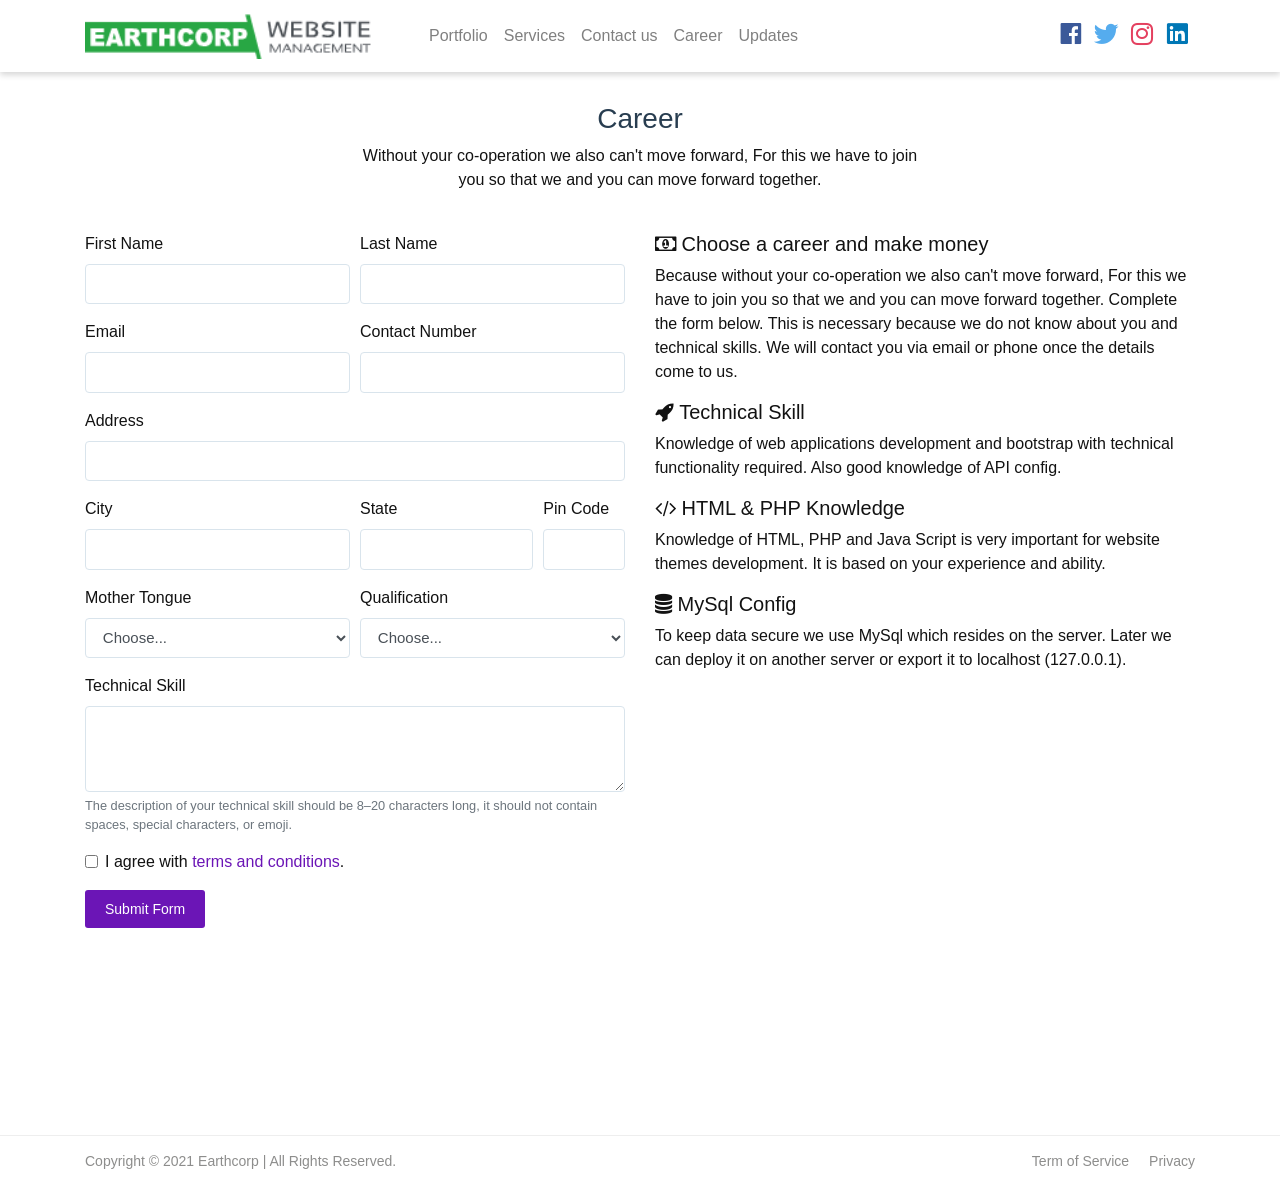
<file: career.html>
<!DOCTYPE HTML>
<html lang="en-US">
    <head>
        <meta charset="utf-8">
        <meta http-equiv="x-ua-compatible" content="ie-edge">
        <meta name="viewport" content="width=device-width, initial-scale=1,shrink-to-fit=no">
        <title>Earthcorp - Career</title>
        <meta name="description" content="We sell domains, hosting, security certificates, business email etc. Build and manage all types of websites.">
        <meta name="keywords" content="website, domain, hosting, business email, ssl, logo creation">
        <link rel="canonical" href="https://www.earthcorp.in/">
        <link rel="shortcut icon" type="image/ico" href="image/favicon.ico">
        <link rel="apple-touch-icon" sizes="180x180" href="/apple-touch-icon.png">
        <link rel="icon" type="image/png" sizes="32x32" href="/favicon-32x32.png">
        <link rel="icon" type="image/png" sizes="16x16" href="/favicon-16x16.png">
        <link rel="manifest" href="/site.webmanifest">
        <link rel="stylesheet" href="https://stackpath.bootstrapcdn.com/bootstrap/4.5.2/css/bootstrap.min.css">
        <link rel="stylesheet" href="https://maxcdn.bootstrapcdn.com/font-awesome/4.7.0/css/font-awesome.min.css">
        <link rel="stylesheet" type="text/css" href="css/style.css">
        <!-- Global site tag (gtag.js) - Google Analytics -->
        <script async src="https://www.googletagmanager.com/gtag/js?id=UA-171605104-1"></script>
        <script>
            window.dataLayer = window.dataLayer || [];
            function gtag(){dataLayer.push(arguments);}
            gtag('js', new Date());

            gtag('config', 'UA-171605104-1');
        </script>
        <!-- Google Tag Manager -->
        <script>(function(w,d,s,l,i){w[l]=w[l]||[];w[l].push({'gtm.start':
        new Date().getTime(),event:'gtm.js'});var f=d.getElementsByTagName(s)[0],
        j=d.createElement(s),dl=l!='dataLayer'?'&l='+l:'';j.async=true;j.src=
        'https://www.googletagmanager.com/gtm.js?id='+i+dl;f.parentNode.insertBefore(j,f);
        })(window,document,'script','dataLayer','GTM-P4JBKQ4');</script>
        <!-- Facebook Verification -->
        <meta name="facebook-domain-verification" content="qpow1x0pnyznjqep50sifjeo64267b" />
        <!-- Facebook Pixel Code -->
        <script>
        !function(f,b,e,v,n,t,s)
        {if(f.fbq)return;n=f.fbq=function(){n.callMethod?
        n.callMethod.apply(n,arguments):n.queue.push(arguments)};
        if(!f._fbq)f._fbq=n;n.push=n;n.loaded=!0;n.version='2.0';
        n.queue=[];t=b.createElement(e);t.async=!0;
        t.src=v;s=b.getElementsByTagName(e)[0];
        s.parentNode.insertBefore(t,s)}(window, document,'script',
        'https://connect.facebook.net/en_US/fbevents.js');
        fbq('init', '201417341292095');
        fbq('track', 'PageView');
        </script>
        <noscript><img height="1" width="1" style="display:none"
        src="https://www.facebook.com/tr?id=201417341292095&ev=PageView&noscript=1"
        /></noscript>
        <!-- Mailchimp -->
        <script id="mcjs">!function(c,h,i,m,p){m=c.createElement(h),p=c.getElementsByTagName(h)[0],m.async=1,m.src=i,p.parentNode.insertBefore(m,p)}(document,"script","https://chimpstatic.com/mcjs-connected/js/users/01274bdf3ec0e63c744a2f222/663a6ed37cbe98f152220ed19.js");</script>

        <script type="application/ld+json">
        {
        "@context" : "https://schema.org/",
        "@type": "EmployerAggregateRating",
        "itemReviewed": {
            "@type": "Organization",
            "name" : "Website Management Services",
            "sameAs" : "http://www.earthcorp.in"
        },
        "ratingValue": "91",
        "bestRating": "100",
        "worstRating": "1",
        "ratingCount" : "10561"
        }
        </script>
    </head>
    <body>
        <header>
            <nav class="navbar navbar-expand-md navbar-light">
                <div class="container">
                    <a href="index.html" class="navbar-brand mr-3"><img src="image/logo.png" alt="Earthcorp" id="logo"></a>
                    <button type="button" class="navbar-toggler" data-toggle="collapse" data-target="#navbarCollapse">
                        <span class="navbar-toggler-icon"></span>
                    </button>
                    <div class="collapse navbar-collapse" id="navbarCollapse">
                        <div class="navbar-nav">
                            <a href="portfolio.html" class="nav-item nav-link">Portfolio</a>
                            <a href="services.html" class="nav-item nav-link">Services</a>
                            <a href="contact.html" class="nav-item nav-link">Contact us</a>
                            <a href="career.html" class="nav-item nav-link">Career</a>
                            <a href="latest-updates.html" class="nav-item nav-link">Updates</a>
                        </div>
                        <div class="navbar-nav ml-auto">
                            <div class="social d-none d-sm-flex align-items-center">
                                <ul>
                                  <li><a href="https://www.facebook.com/earthcorp7" target="_blank"><i class="lni-facebook-original" style="color:#3b5999"></i></a></li>
                                  <li><a href="https://twitter.com/earthcorp7" target="_blank"><i class="lni-twitter-original" style="color:#55acee"></i></a></li>
                                  <li><a href="https://www.instagram.com/earthcorp7/" target="_blank"><i class="lni-instagram-original" style="color:#e4405f"></i></a></li>
                                  <li><a href="https://www.linkedin.com/company/earthcorp/" target="_blank"><i class="lni-linkedin-original" style="color:#0077B5"></i></a></li>                        
                                </ul>
                            </div>
                        </div>
                    </div>
                </div>    
            </nav>
        </header>

        <section id="portfolio">
            <div class="container">
                <header class="section-header">
                    <h3>Career</h3>
                    <p>Without your co-operation we also can't move forward, For this we have to join you so that we and you can move forward together.</p>
                </header>

                <div class="row">
                    <div class="col-lg-6">
                      <form name="input" method="post" action="https://formspree.io/earthcorpltd@gmail.com">
                        <div class="form-row">
                          <div class="form-group col-md-6">
                            <label for="first_name">First Name</label>
                            <input type="text" name="First Name" class="form-control" placeholder="">
                          </div>
                          <div class="form-group col-md-6">
                            <label for="last_name">Last Name</label>
                            <input type="text" name="Last Name" class="form-control" placeholder="">
                          </div>
                        </div>
                        <div class="form-row">
                          <div class="form-group col-md-6">
                            <label for="email">Email</label>
                            <input type="email" name="_replyto" class="form-control" placeholder="">
                          </div>
                          <div class="form-group col-md-6">
                            <label for="contact_number">Contact Number</label>
                            <input type="text" name="Phone" class="form-control" placeholder="">
                          </div>
                        </div>
                        <div class="form-group">
                          <label for="address">Address</label>
                          <input type="text" name="Address" class="form-control" placeholder="">
                        </div>
                        <div class="form-row">
                          <div class="form-group col-md-6">
                            <label for="inputCity">City</label>
                            <input type="text" name="City" class="form-control" placeholder="">
                          </div>
                          <div class="form-group col-md-4">
                            <label for="state">State</label>
                            <input type="text" name="State" class="form-control" placeholder="">
                          </div>
                          <div class="form-group col-md-2">
                            <label for="pin_code">Pin Code</label>
                            <input type="text" name="Pin Code" class="form-control">
                          </div>
                        </div>
                        <div class="form-row">
                          <div class="form-group col-md-6">
                            <label for="last_name">Mother Tongue</label>
                            <select class="form-control" name="Mother Tongue">
                              <option selected>Choose...</option>
                              <option>Hindi</option>
                              <option>English</option>
                              </select>
                          </div>
                          <div class="form-group col-md-6">
                            <label for="qualification">Qualification</label>
                            <select class="form-control" name="Qualification">
                              <option selected>Choose...</option>
                              <option>Below High School</option>
                              <option>High School</option>
                              <option>Intermediate</option>
                              <option>Graduate (Arts)</option>
                              <option>Graduate (Science)</option>
                              <option>Post Graduate (Arts)</option>
                              <option>Post Graduate (Science)</option>
                              <option>Other</option>
                            </select>
                          </div>
                          <div class="form-group col-md-12">
                            <label for="exampleFormControlTextarea1">Technical Skill</label>
                          <textarea class="form-control" name="Technical Skill" rows="3"></textarea>
                          <small id="passwordHelpBlock" class="form-text text-muted">
                            The description of your technical skill should be 8–20 characters long, it should not contain spaces, special characters, or emoji.
                          </small>
                          </div>
                          </div>
                            <div class="form-group">
                              <div class="form-check">
                                <input class="form-check-input" type="checkbox" name="Check Box">
                                <label class="form-check-label" for="gridCheck">
                                  I agree with <a href="#" data-toggle="modal" data-target=".bd-example-modal-lg">terms and conditions</a>.
                                </label>
                              </div>
                            </div>
                            <button type="submit" value="send" class="btn-one">Submit Form</button>
                        </form>
                    </div>

                    <div class="modal fade bd-example-modal-lg" tabindex="-1" role="dialog" aria-labelledby="myLargeModalLabel" aria-hidden="true">
                        <div class="modal-dialog modal-lg">
                            <div class="modal-content">
                                <div class="close" data-dismiss="modal" aria-label="Close">
                                    <span aria-hidden="true">&times;</span>
                                </div>
                                <h5>Term and Conditions</h5>
                                <p>We collect various information when you register with Company, during your usage of our products and services, when you visit pages of our partners. We may combine information about you that we have with information we obtain from other partners or other companies in order to provide you a better experience or to improve the quality of our services. When you sign in to our services, you are not anonymous to us. We automatically receive and record information from your computer and browser, including your IP address, our cookie information, software and hardware attributes, the page you request and other standard browser parameters.</p>
                                <p>When you use our services, we send one or more cookies - a small file containing a string of characters - to your device that uniquely identifies your browser. We use cookies to improve the quality of our service, including for storing user preferences, tracking user trends, and providing you with a better experience. We may set one or more cookies in your browser when you use our services or one of our partner's services. When you send messages, publish content, post material, transmit information or email through our services, we may retain the same in order to process your inquiries, respond to your requests and improve our services.
                                Our infrastructure consists of servers deployed at multiple datacenters that are owned and operated by us or our partners. All information collected within our services resides on this network of servers.</p>
                            </div>
                        </div>
                    </div>

                    <div class="col-lg-6">
                      <h5><span class="fa fa-money"></span> Choose a career and make money</h5>
                      <p>Because without your co-operation we also can't move forward, For this we have to join you so that we and you can move forward together. Complete the form below. This is necessary because we do not know about you and technical skills. We will contact you via email or phone once the details come to us.</p>
                      <h5><span class="fa fa-rocket"></span> Technical Skill</h5>
                      <p>Knowledge of web applications development and bootstrap with technical functionality required. Also good knowledge of API config.</p>
                      <h5><span class="fa fa-code"></span> HTML & PHP Knowledge</h5>
                      <p>Knowledge of HTML, PHP and Java Script is very important for website themes development. It is based on your experience and ability.</p>
                      <h5><span class="fa fa-database"></span> MySql Config</h5>
                      <p>To keep data secure we use MySql which resides on the server. Later we can deploy it on another server or export it to localhost (127.0.0.1).</p>
                  </div>

                </div>
            </div>
        </section>

        <section>
            <div class="container">
                <center>
                    <script async src="https://pagead2.googlesyndication.com/pagead/js/adsbygoogle.js"></script>
                    <!-- 728x90 -->
                    <ins class="adsbygoogle"
                        style="display:inline-block;width:728px;height:90px"
                        data-ad-client="ca-pub-1435402359967609"
                        data-ad-slot="6272569237"></ins>
                    <script>
                        (adsbygoogle = window.adsbygoogle || []).push({});
                    </script>
                </center>
            </div>
        </section>

        <div class="footer_bottom">
            <div class="container">
                <div class="row">
                    <div class="col-12">
                        <p class="crp">Copyright © 2021 <a href="https://earthcorp.in">Earthcorp</a> | All Rights Reserved.</p>
                        <ul class="bottom_menu">
                            <li><a href="term-of-service.html">Term of Service</a></li>
                            <li><a href="#">Privacy</a></li>
                        </ul>
                    </div>
                </div>
            </div>
        </div>
        
        <script src="https://code.jquery.com/jquery-3.5.1.min.js"></script>
        <script src="https://cdn.jsdelivr.net/npm/popper.js@1.16.1/dist/umd/popper.min.js"></script>
        <script src="https://stackpath.bootstrapcdn.com/bootstrap/4.5.2/js/bootstrap.min.js"></script>
    </body>
</html>
</file>
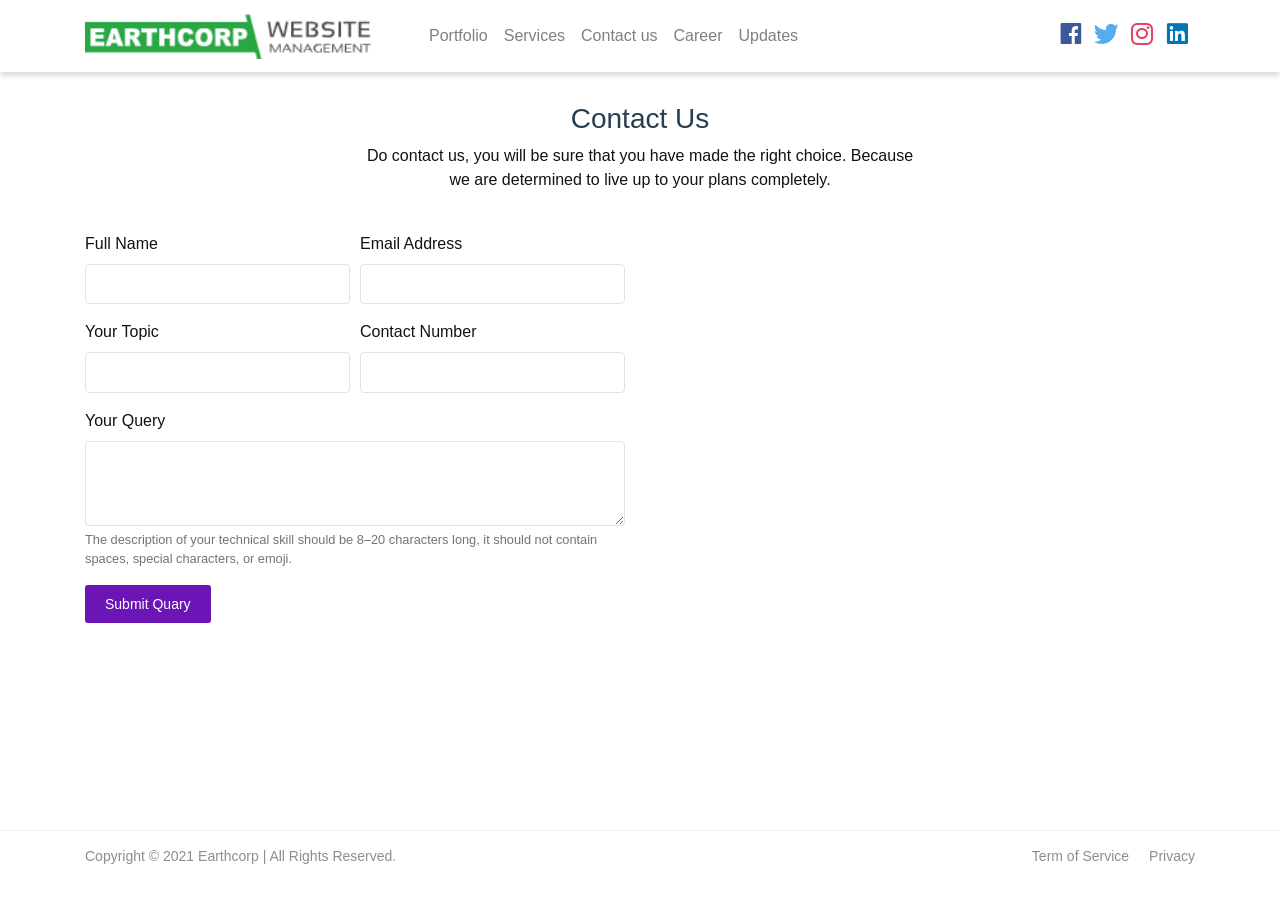
<file: contact.html>
<!DOCTYPE HTML>
<html lang="en-US">
    <head>
        <meta charset="utf-8">
        <meta http-equiv="x-ua-compatible" content="ie-edge">
        <meta name="viewport" content="width=device-width, initial-scale=1,shrink-to-fit=no">
        <title>Earthcorp - Contact Us</title>
        <meta name="description" content="We sell domains, hosting, security certificates, business email etc. Build and manage all types of websites.">
        <meta name="keywords" content="website, domain, hosting, business email, ssl, logo creation">
        <link rel="canonical" href="https://www.earthcorp.in/">
        <link rel="shortcut icon" type="image/ico" href="image/favicon.ico">
        <link rel="apple-touch-icon" sizes="180x180" href="/apple-touch-icon.png">
        <link rel="icon" type="image/png" sizes="32x32" href="/favicon-32x32.png">
        <link rel="icon" type="image/png" sizes="16x16" href="/favicon-16x16.png">
        <link rel="manifest" href="/site.webmanifest">
        <link rel="stylesheet" href="https://stackpath.bootstrapcdn.com/bootstrap/4.5.2/css/bootstrap.min.css">
        <link rel="stylesheet" href="https://maxcdn.bootstrapcdn.com/font-awesome/4.7.0/css/font-awesome.min.css">
        <link rel="stylesheet" type="text/css" href="css/style.css">
        <!-- Global site tag (gtag.js) - Google Analytics -->
        <script async src="https://www.googletagmanager.com/gtag/js?id=UA-171605104-1"></script>
        <script>
            window.dataLayer = window.dataLayer || [];
            function gtag(){dataLayer.push(arguments);}
            gtag('js', new Date());

            gtag('config', 'UA-171605104-1');
        </script>
        <!-- Google Tag Manager -->
        <script>(function(w,d,s,l,i){w[l]=w[l]||[];w[l].push({'gtm.start':
        new Date().getTime(),event:'gtm.js'});var f=d.getElementsByTagName(s)[0],
        j=d.createElement(s),dl=l!='dataLayer'?'&l='+l:'';j.async=true;j.src=
        'https://www.googletagmanager.com/gtm.js?id='+i+dl;f.parentNode.insertBefore(j,f);
        })(window,document,'script','dataLayer','GTM-P4JBKQ4');</script>
        <!-- Facebook Verification -->
        <meta name="facebook-domain-verification" content="qpow1x0pnyznjqep50sifjeo64267b" />
        <!-- Facebook Pixel Code -->
        <script>
        !function(f,b,e,v,n,t,s)
        {if(f.fbq)return;n=f.fbq=function(){n.callMethod?
        n.callMethod.apply(n,arguments):n.queue.push(arguments)};
        if(!f._fbq)f._fbq=n;n.push=n;n.loaded=!0;n.version='2.0';
        n.queue=[];t=b.createElement(e);t.async=!0;
        t.src=v;s=b.getElementsByTagName(e)[0];
        s.parentNode.insertBefore(t,s)}(window, document,'script',
        'https://connect.facebook.net/en_US/fbevents.js');
        fbq('init', '201417341292095');
        fbq('track', 'PageView');
        </script>
        <noscript><img height="1" width="1" style="display:none"
        src="https://www.facebook.com/tr?id=201417341292095&ev=PageView&noscript=1"
        /></noscript>
        <!-- Mailchimp -->
        <script id="mcjs">!function(c,h,i,m,p){m=c.createElement(h),p=c.getElementsByTagName(h)[0],m.async=1,m.src=i,p.parentNode.insertBefore(m,p)}(document,"script","https://chimpstatic.com/mcjs-connected/js/users/01274bdf3ec0e63c744a2f222/663a6ed37cbe98f152220ed19.js");</script>

        <script type="application/ld+json">
        {
        "@context" : "https://schema.org/",
        "@type": "EmployerAggregateRating",
        "itemReviewed": {
            "@type": "Organization",
            "name" : "Website Management Services",
            "sameAs" : "http://www.earthcorp.in"
        },
        "ratingValue": "91",
        "bestRating": "100",
        "worstRating": "1",
        "ratingCount" : "10561"
        }
        </script>
    </head>
    <body>
        <header>
            <nav class="navbar navbar-expand-md navbar-light">
                <div class="container">
                    <a href="index.html" class="navbar-brand mr-3"><img src="image/logo.png" alt="Earthcorp" id="logo"></a>
                    <button type="button" class="navbar-toggler" data-toggle="collapse" data-target="#navbarCollapse">
                        <span class="navbar-toggler-icon"></span>
                    </button>
                    <div class="collapse navbar-collapse" id="navbarCollapse">
                        <div class="navbar-nav">
                            <a href="portfolio.html" class="nav-item nav-link">Portfolio</a>
                            <a href="services.html" class="nav-item nav-link">Services</a>
                            <a href="contact.html" class="nav-item nav-link">Contact us</a>
                            <a href="career.html" class="nav-item nav-link">Career</a>
                            <a href="latest-updates.html" class="nav-item nav-link">Updates</a>
                        </div>
                        <div class="navbar-nav ml-auto">
                            <div class="social d-none d-sm-flex align-items-center">
                                <ul>
                                  <li><a href="https://www.facebook.com/earthcorp7" target="_blank"><i class="lni-facebook-original" style="color:#3b5999"></i></a></li>
                                  <li><a href="https://twitter.com/earthcorp7" target="_blank"><i class="lni-twitter-original" style="color:#55acee"></i></a></li>
                                  <li><a href="https://www.instagram.com/earthcorp7/" target="_blank"><i class="lni-instagram-original" style="color:#e4405f"></i></a></li>
                                  <li><a href="https://www.linkedin.com/company/earthcorp/" target="_blank"><i class="lni-linkedin-original" style="color:#0077B5"></i></a></li>                        
                                </ul>
                            </div>
                        </div>
                    </div>
                </div>    
            </nav>
        </header>

        <section id="portfolio">
            <div class="container">
                <header class="section-header">
                    <h3>Contact Us</h3>
                    <p>Do contact us, you will be sure that you have made the right choice. Because we are determined to live up to your plans completely.</p>
                </header>

                <div class="row">
                    <div class="col-lg-6 order-lg-1 order-2">
                        <div class="contact-form">
                            <form action="https://formspree.io/connect@earthcorp.in" method="post" name="input">
                                <div class="form-row">
                                    <div class="form-group col-md-6">
                                        <label for="full_name">Full Name</label>
                                        <input type="text" name="First Name" class="form-control" placeholder="">
                                    </div>
                                    <div class="form-group col-md-6">
                                        <label for="email">Email Address</label>
                                        <input type="email" name="Last Name" class="form-control" placeholder="">
                                    </div>
                                </div>
                                <div class="form-row">
                                    <div class="form-group col-md-6">
                                        <label for="text">Your Topic</label>
                                        <input type="text" name="_replyto" class="form-control" placeholder="">
                                    </div>
                                    <div class="form-group col-md-6">
                                        <label for="contact_number">Contact Number</label>
                                        <input type="text" name="Phone" class="form-control" placeholder="">
                                    </div>
                                </div>
                                <div class="form-row">
                                    <div class="form-group col-md-12">
                                        <label for="quary">Your Query</label>
                                        <textarea class="form-control" name="Quary" rows="3"></textarea>
                                        <small id="passwordHelpBlock" class="form-text text-muted">
                                            The description of your technical skill should be 8–20 characters long, it should not contain spaces, special characters, or emoji.
                                        </small>
                                    </div>
                                </div>
                                <button type="submit" value="send" class="btn-one">Submit Quary</button>    
                            </form>
                        </div>
                    </div>
                    <div class="col-lg-6 order-lg-2 order-1">
                        <iframe src="https://www.google.com/maps/embed/v1/place?key=AIzaSyCDm1PlbBJ22IlwSLUpQvYPbnlmCG7-ru8
                                  &q=Earthcorp,Faizabad+IN" frameborder="0" style="border:0; width: 100%; height: 354px;" allowfullscreen></iframe>
                    </div>
                </div>
            </div>
        </section>

        <section>
            <div class="container">
                <center>
                    <script async src="https://pagead2.googlesyndication.com/pagead/js/adsbygoogle.js"></script>
                    <!-- 728x90 -->
                    <ins class="adsbygoogle"
                        style="display:inline-block;width:728px;height:90px"
                        data-ad-client="ca-pub-1435402359967609"
                        data-ad-slot="6272569237"></ins>
                    <script>
                        (adsbygoogle = window.adsbygoogle || []).push({});
                    </script>
                </center>
            </div>
        </section>

        <div class="footer_bottom">
            <div class="container">
                <div class="row">
                    <div class="col-12">
                        <p class="crp">Copyright © 2021 <a href="https://earthcorp.in">Earthcorp</a> | All Rights Reserved.</p>
                        <ul class="bottom_menu">
                            <li><a href="term-of-service.html">Term of Service</a></li>
                            <li><a href="privacy.html">Privacy</a></li>
                        </ul>
                    </div>
                </div>
            </div>
        </div>
        
        <script src="https://code.jquery.com/jquery-3.5.1.min.js"></script>
        <script src="https://cdn.jsdelivr.net/npm/popper.js@1.16.1/dist/umd/popper.min.js"></script>
        <script src="https://stackpath.bootstrapcdn.com/bootstrap/4.5.2/js/bootstrap.min.js"></script>
    </body>
</html>
</file>
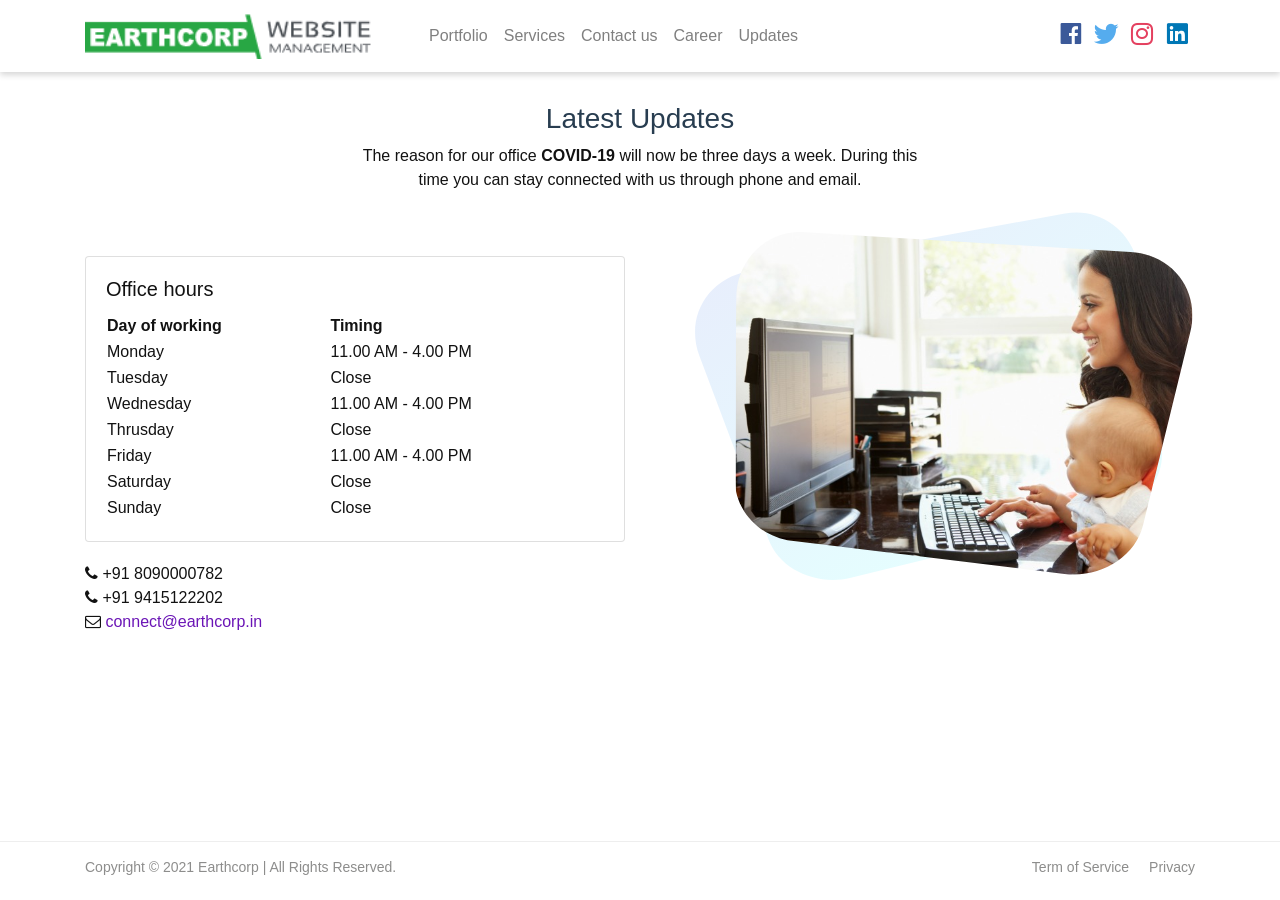
<file: latest-updates.html>
<!DOCTYPE HTML>
<html lang="en-US">
    <head>
        <meta charset="utf-8">
        <meta http-equiv="x-ua-compatible" content="ie-edge">
        <meta name="viewport" content="width=device-width, initial-scale=1,shrink-to-fit=no">
        <title>Earthcorp - Latest Updates</title>
        <meta name="description" content="We sell domains, hosting, security certificates, business email etc. Build and manage all types of websites.">
        <meta name="keywords" content="website, domain, hosting, business email, ssl, logo creation">
        <link rel="canonical" href="https://www.earthcorp.in/">
        <link rel="shortcut icon" type="image/ico" href="image/favicon.ico">
        <link rel="apple-touch-icon" sizes="180x180" href="/apple-touch-icon.png">
        <link rel="icon" type="image/png" sizes="32x32" href="/favicon-32x32.png">
        <link rel="icon" type="image/png" sizes="16x16" href="/favicon-16x16.png">
        <link rel="manifest" href="/site.webmanifest">
        <link rel="stylesheet" href="https://stackpath.bootstrapcdn.com/bootstrap/4.5.2/css/bootstrap.min.css">
        <link rel="stylesheet" href="https://maxcdn.bootstrapcdn.com/font-awesome/4.7.0/css/font-awesome.min.css">
        <link rel="stylesheet" type="text/css" href="css/style.css">
        <!-- Global site tag (gtag.js) - Google Analytics -->
        <script async src="https://www.googletagmanager.com/gtag/js?id=UA-171605104-1"></script>
        <script>
            window.dataLayer = window.dataLayer || [];
            function gtag(){dataLayer.push(arguments);}
            gtag('js', new Date());

            gtag('config', 'UA-171605104-1');
        </script>
        <!-- Google Tag Manager -->
        <script>(function(w,d,s,l,i){w[l]=w[l]||[];w[l].push({'gtm.start':
        new Date().getTime(),event:'gtm.js'});var f=d.getElementsByTagName(s)[0],
        j=d.createElement(s),dl=l!='dataLayer'?'&l='+l:'';j.async=true;j.src=
        'https://www.googletagmanager.com/gtm.js?id='+i+dl;f.parentNode.insertBefore(j,f);
        })(window,document,'script','dataLayer','GTM-P4JBKQ4');</script>
        <!-- Facebook Verification -->
        <meta name="facebook-domain-verification" content="qpow1x0pnyznjqep50sifjeo64267b" />
        <!-- Facebook Pixel Code -->
        <script>
        !function(f,b,e,v,n,t,s)
        {if(f.fbq)return;n=f.fbq=function(){n.callMethod?
        n.callMethod.apply(n,arguments):n.queue.push(arguments)};
        if(!f._fbq)f._fbq=n;n.push=n;n.loaded=!0;n.version='2.0';
        n.queue=[];t=b.createElement(e);t.async=!0;
        t.src=v;s=b.getElementsByTagName(e)[0];
        s.parentNode.insertBefore(t,s)}(window, document,'script',
        'https://connect.facebook.net/en_US/fbevents.js');
        fbq('init', '201417341292095');
        fbq('track', 'PageView');
        </script>
        <noscript><img height="1" width="1" style="display:none"
        src="https://www.facebook.com/tr?id=201417341292095&ev=PageView&noscript=1"
        /></noscript>
        <!-- Mailchimp -->
        <script id="mcjs">!function(c,h,i,m,p){m=c.createElement(h),p=c.getElementsByTagName(h)[0],m.async=1,m.src=i,p.parentNode.insertBefore(m,p)}(document,"script","https://chimpstatic.com/mcjs-connected/js/users/01274bdf3ec0e63c744a2f222/663a6ed37cbe98f152220ed19.js");</script>

        <script type="application/ld+json">
        {
        "@context" : "https://schema.org/",
        "@type": "EmployerAggregateRating",
        "itemReviewed": {
            "@type": "Organization",
            "name" : "Website Management Services",
            "sameAs" : "http://www.earthcorp.in"
        },
        "ratingValue": "91",
        "bestRating": "100",
        "worstRating": "1",
        "ratingCount" : "10561"
        }
        </script>
    </head>
    <body>
        <header>
            <nav class="navbar navbar-expand-md navbar-light">
                <div class="container">
                    <a href="index.html" class="navbar-brand mr-3"><img src="image/logo.png" alt="Earthcorp" id="logo"></a>
                    <button type="button" class="navbar-toggler" data-toggle="collapse" data-target="#navbarCollapse">
                        <span class="navbar-toggler-icon"></span>
                    </button>
                    <div class="collapse navbar-collapse" id="navbarCollapse">
                        <div class="navbar-nav">
                            <a href="portfolio.html" class="nav-item nav-link">Portfolio</a>
                            <a href="services.html" class="nav-item nav-link">Services</a>
                            <a href="contact.html" class="nav-item nav-link">Contact us</a>
                            <a href="career.html" class="nav-item nav-link">Career</a>
                            <a href="latest-updates.html" class="nav-item nav-link">Updates</a>
                        </div>
                        <div class="navbar-nav ml-auto">
                            <div class="social d-none d-sm-flex align-items-center">
                                <ul>
                                  <li><a href="https://www.facebook.com/earthcorp7" target="_blank"><i class="lni-facebook-original" style="color:#3b5999"></i></a></li>
                                  <li><a href="https://twitter.com/earthcorp7" target="_blank"><i class="lni-twitter-original" style="color:#55acee"></i></a></li>
                                  <li><a href="https://www.instagram.com/earthcorp7/" target="_blank"><i class="lni-instagram-original" style="color:#e4405f"></i></a></li>
                                  <li><a href="https://www.linkedin.com/company/earthcorp/" target="_blank"><i class="lni-linkedin-original" style="color:#0077B5"></i></a></li>                        
                                </ul>
                            </div>
                        </div>
                    </div>
                </div>    
            </nav>
        </header>

        <section id="portfolio">
            <div class="container">
                <header class="section-header">
                    <h3>Latest Updates</h3>
                    <p>The reason for our office <b>COVID-19</b> will now be three days a week. During this time you can stay connected with us through phone and email.</p>
                </header>

                <div class="row">
                    <div class="col-lg-6 order-lg-1 order-2">
                        <div class="card mt-4">
                            <div class="card-body">
                              <h5 class="card-title">Office hours</h5>
                          
                              <table width="100%" border="0" style="border-collapse:collapse;">
                                <thead>
                                  <tr text-align="center">
                                  <th>Day of working</th>
                                  <th>Timing</th>
                                  </tr>
                                </thead>
    
                                <tbody>
                                  <tr><td>Monday</td>
                                  <td>11.00 AM - 4.00 PM</td></tr>
                                  <tr><td>Tuesday</td>
                                  <td>Close</td></tr>
                                  <tr><td>Wednesday</td>
                                  <td>11.00 AM - 4.00 PM</td></tr>
                                  <tr><td>Thrusday</td>
                                  <td>Close</td></tr>
                                  <tr><td>Friday</td>
                                  <td>11.00 AM - 4.00 PM</td></tr>
                                  <tr><td>Saturday</td>
                                  <td>Close</td></tr>
                                  <tr><td>Sunday</td>
                                  <td>Close</td></tr>
                                </tbody>
                              </table>
                            </div>
                          </div>
                          <ul style="padding-top: 20px;">
                            <li><i class="fa fa-phone"></i> +91 8090000782</li>
                            <li><i class="fa fa-phone"></i> +91 9415122202</li>
                            <li><i class="fa fa-envelope-o"></i><a href="mailto:connect@earthcorp.in"> connect@earthcorp.in</a></li>
                          </ul>
                        </div>
                        <div class="col-lg-6 order-lg-2 order-1 feature">
                            <div class="cover">
                              <div class="card">
                                <svg class="back-bg" width="100%" viewBox="0 0 900 700" style="position:absolute; z-index: -1">
                                <defs>
                                <linearGradient id="PSgrad_01" x1="64.279%" x2="0%" y1="76.604%" y2="0%">
                                <stop offset="0%" stop-color="rgb(1,230,248)" stop-opacity="1" />
                                <stop offset="100%" stop-color="rgb(29,62,222)" stop-opacity="1" />
                                </linearGradient>
                                </defs>
                                <path fill-rule="evenodd" opacity="0.102" fill="url(#PSgrad_01)" d="M616.656,2.494 L89.351,98.948 C19.867,111.658 -16.508,176.639 7.408,240.130 L122.755,546.348 C141.761,596.806 203.597,623.407 259.843,609.597 L697.535,502.126 C748.221,489.680 783.967,441.432 777.751,392.742 L739.837,95.775 C732.096,35.145 677.715,-8.675 616.656,2.494 Z" />
                                </svg>
                                <!-- *************-->
      
                                <svg width="100%" viewBox="0 0 700 500">
                                <clipPath id="clip-path">
                                <path d="M89.479,0.180 L512.635,25.932 C568.395,29.326 603.115,76.927 590.357,129.078 L528.827,380.603 C518.688,422.048 472.661,448.814 427.190,443.300 L73.350,400.391 C32.374,395.422 -0.267,360.907 -0.002,322.064 L1.609,85.154 C1.938,36.786 40.481,-2.801 89.479,0.180 Z"></path>
                                </clipPath>
                                <!-- xlink:href for modern browsers, src for IE8- -->
                                <image clip-path="url(#clip-path)" xlink:href="image/work-at-home.jpg" width="100%" height="465" class="svg__image"></image>
                                </svg>
                              </div>
                            </div>
                        </div>
                </div>
            </div>
        </section>

        <section>
            <div class="container">
                <center>
                    <script async src="https://pagead2.googlesyndication.com/pagead/js/adsbygoogle.js"></script>
                    <!-- 728x90 -->
                    <ins class="adsbygoogle"
                        style="display:inline-block;width:728px;height:90px"
                        data-ad-client="ca-pub-1435402359967609"
                        data-ad-slot="6272569237"></ins>
                    <script>
                        (adsbygoogle = window.adsbygoogle || []).push({});
                    </script>
                </center>
            </div>
        </section>

        <div class="footer_bottom">
            <div class="container">
                <div class="row">
                    <div class="col-12">
                        <p class="crp">Copyright © 2021 <a href="https://earthcorp.in">Earthcorp</a> | All Rights Reserved.</p>
                        <ul class="bottom_menu">
                            <li><a href="term-of-service.html">Term of Service</a></li>
                            <li><a href="privacy.html">Privacy</a></li>
                        </ul>
                    </div>
                </div>
            </div>
        </div>
        
        <script src="https://code.jquery.com/jquery-3.5.1.min.js"></script>
        <script src="https://cdn.jsdelivr.net/npm/popper.js@1.16.1/dist/umd/popper.min.js"></script>
        <script src="https://stackpath.bootstrapcdn.com/bootstrap/4.5.2/js/bootstrap.min.js"></script>
    </body>
</html>
</file>
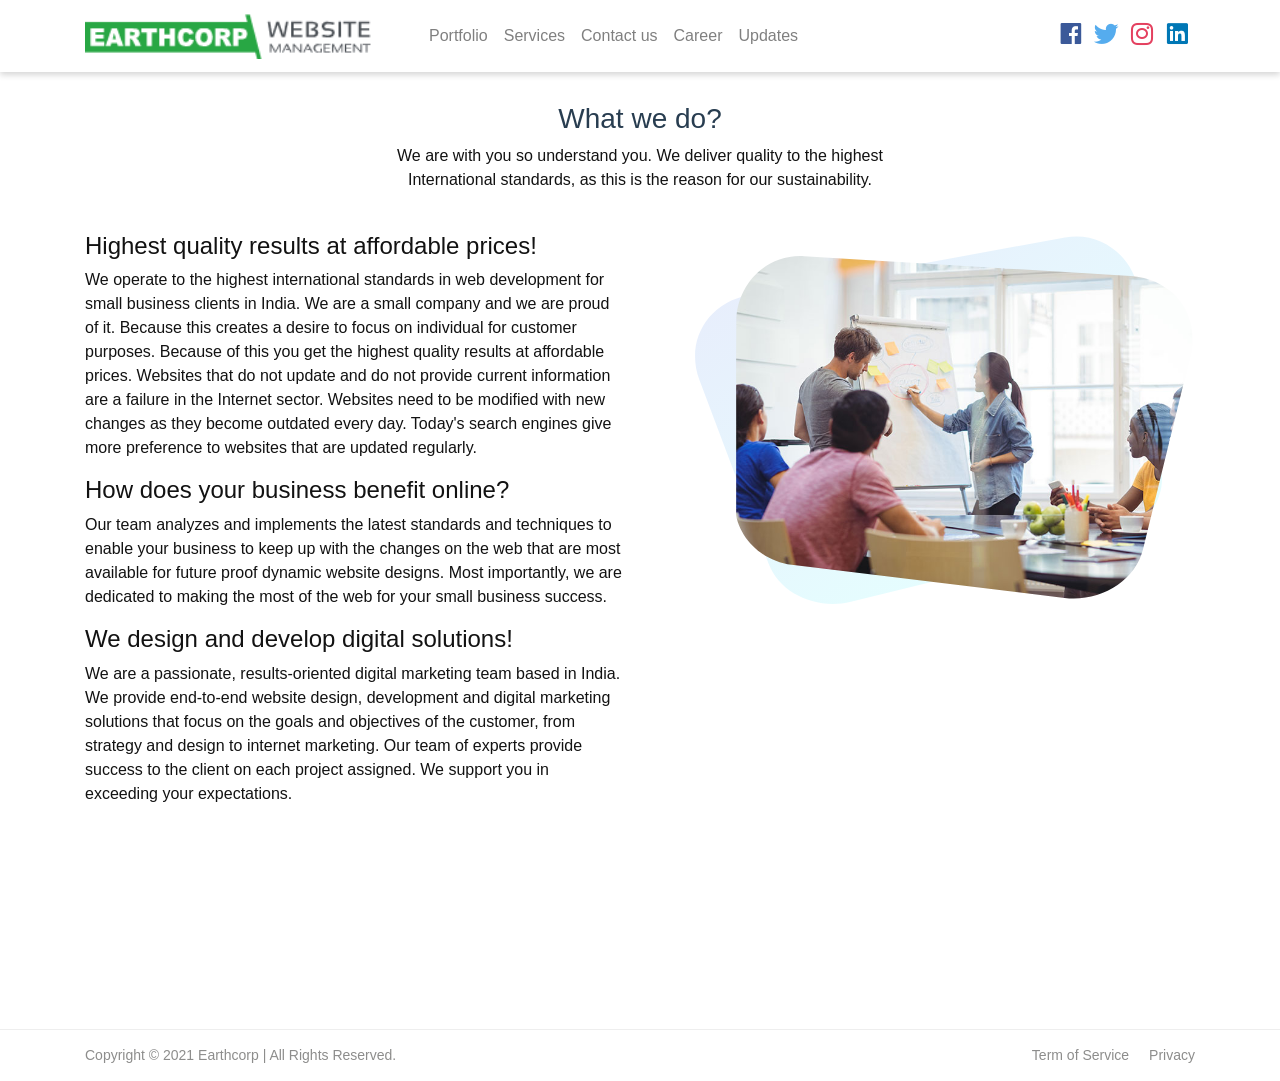
<file: portfolio.html>
<!DOCTYPE HTML>
<html lang="en-US">
    <head>
        <meta charset="utf-8">
        <meta http-equiv="x-ua-compatible" content="ie-edge">
        <meta name="viewport" content="width=device-width, initial-scale=1,shrink-to-fit=no">
        <title>Earthcorp - Portfolio</title>
        <meta name="description" content="We sell domains, hosting, security certificates, business email etc. Build and manage all types of websites.">
        <meta name="keywords" content="website, domain, hosting, business email, ssl, logo creation">
        <link rel="canonical" href="https://www.earthcorp.in/">
        <link rel="shortcut icon" type="image/ico" href="image/favicon.ico">
        <link rel="apple-touch-icon" sizes="180x180" href="/apple-touch-icon.png">
        <link rel="icon" type="image/png" sizes="32x32" href="/favicon-32x32.png">
        <link rel="icon" type="image/png" sizes="16x16" href="/favicon-16x16.png">
        <link rel="manifest" href="/site.webmanifest">
        <link rel="stylesheet" href="https://stackpath.bootstrapcdn.com/bootstrap/4.5.2/css/bootstrap.min.css">
        <link rel="stylesheet" href="https://maxcdn.bootstrapcdn.com/font-awesome/4.7.0/css/font-awesome.min.css">
        <link rel="stylesheet" type="text/css" href="css/style.css">
        <!-- Global site tag (gtag.js) - Google Analytics -->
        <script async src="https://www.googletagmanager.com/gtag/js?id=UA-171605104-1"></script>
        <script>
            window.dataLayer = window.dataLayer || [];
            function gtag(){dataLayer.push(arguments);}
            gtag('js', new Date());

            gtag('config', 'UA-171605104-1');
        </script>
        <!-- Google Tag Manager -->
        <script>(function(w,d,s,l,i){w[l]=w[l]||[];w[l].push({'gtm.start':
        new Date().getTime(),event:'gtm.js'});var f=d.getElementsByTagName(s)[0],
        j=d.createElement(s),dl=l!='dataLayer'?'&l='+l:'';j.async=true;j.src=
        'https://www.googletagmanager.com/gtm.js?id='+i+dl;f.parentNode.insertBefore(j,f);
        })(window,document,'script','dataLayer','GTM-P4JBKQ4');</script>
        <!-- Facebook Verification -->
        <meta name="facebook-domain-verification" content="qpow1x0pnyznjqep50sifjeo64267b" />
        <!-- Facebook Pixel Code -->
        <script>
        !function(f,b,e,v,n,t,s)
        {if(f.fbq)return;n=f.fbq=function(){n.callMethod?
        n.callMethod.apply(n,arguments):n.queue.push(arguments)};
        if(!f._fbq)f._fbq=n;n.push=n;n.loaded=!0;n.version='2.0';
        n.queue=[];t=b.createElement(e);t.async=!0;
        t.src=v;s=b.getElementsByTagName(e)[0];
        s.parentNode.insertBefore(t,s)}(window, document,'script',
        'https://connect.facebook.net/en_US/fbevents.js');
        fbq('init', '201417341292095');
        fbq('track', 'PageView');
        </script>
        <noscript><img height="1" width="1" style="display:none"
        src="https://www.facebook.com/tr?id=201417341292095&ev=PageView&noscript=1"
        /></noscript>
        <!-- Mailchimp -->
        <script id="mcjs">!function(c,h,i,m,p){m=c.createElement(h),p=c.getElementsByTagName(h)[0],m.async=1,m.src=i,p.parentNode.insertBefore(m,p)}(document,"script","https://chimpstatic.com/mcjs-connected/js/users/01274bdf3ec0e63c744a2f222/663a6ed37cbe98f152220ed19.js");</script>

        <script type="application/ld+json">
        {
        "@context" : "https://schema.org/",
        "@type": "EmployerAggregateRating",
        "itemReviewed": {
            "@type": "Organization",
            "name" : "Website Management Services",
            "sameAs" : "http://www.earthcorp.in"
        },
        "ratingValue": "91",
        "bestRating": "100",
        "worstRating": "1",
        "ratingCount" : "10561"
        }
        </script>
    </head>
    <body>
        <header>
            <nav class="navbar navbar-expand-md navbar-light">
                <div class="container">
                    <a href="index.html" class="navbar-brand mr-3"><img src="image/logo.png" alt="Earthcorp" id="logo"></a>
                    <button type="button" class="navbar-toggler" data-toggle="collapse" data-target="#navbarCollapse">
                        <span class="navbar-toggler-icon"></span>
                    </button>
                    <div class="collapse navbar-collapse" id="navbarCollapse">
                        <div class="navbar-nav">
                            <a href="portfolio.html" class="nav-item nav-link">Portfolio</a>
                            <a href="services.html" class="nav-item nav-link">Services</a>
                            <a href="contact.html" class="nav-item nav-link">Contact us</a>
                            <a href="career.html" class="nav-item nav-link">Career</a>
                            <a href="latest-updates.html" class="nav-item nav-link">Updates</a>
                        </div>
                        <div class="navbar-nav ml-auto">
                            <div class="social d-none d-sm-flex align-items-center">
                                <ul>
                                  <li><a href="https://www.facebook.com/earthcorp7" target="_blank"><i class="lni-facebook-original" style="color:#3b5999"></i></a></li>
                                  <li><a href="https://twitter.com/earthcorp7" target="_blank"><i class="lni-twitter-original" style="color:#55acee"></i></a></li>
                                  <li><a href="https://www.instagram.com/earthcorp7/" target="_blank"><i class="lni-instagram-original" style="color:#e4405f"></i></a></li>
                                  <li><a href="https://www.linkedin.com/company/earthcorp/" target="_blank"><i class="lni-linkedin-original" style="color:#0077B5"></i></a></li>                        
                                </ul>
                            </div>
                        </div>
                    </div>
                </div>    
            </nav>
        </header>

        <section id="portfolio">
            <div class="container">
                <header class="section-header">
                    <h3>What we do?</h3>
                    <p>We are with you so understand you. We deliver quality to the highest International standards, as this is the reason for our sustainability.</p>
                </header>

                <div class="row">
                    <div class="col-lg-6 order-lg-1 order-2">
                        <h4>Highest quality results at affordable prices!</h4>
                        <p>We operate to the highest international standards in web development for small business clients in India. We are a small company and we are proud of it. Because this creates a desire to focus on individual for customer purposes. Because of this you get the highest quality results at affordable prices.
                        Websites that do not update and do not provide current information are a failure in the Internet sector. Websites need to be modified with new changes as they become outdated every day. Today's search engines give more preference to websites that are updated regularly.</p>
                        <h4>How does your business benefit online?</h4>
                        <p>Our team analyzes and implements the latest standards and techniques to enable your business to keep up with the changes on the web that are most available for future proof dynamic website designs. Most importantly, we are dedicated to making the most of the web for your small business success.</p>
                        <h4>We design and develop digital solutions!</h4>
                        <p>We are a passionate, results-oriented digital marketing team based in India. We provide end-to-end website design, development and digital marketing solutions that focus on the goals and objectives of the customer, from strategy and design to internet marketing. Our team of experts provide success to the client on each project assigned. We support you in exceeding your expectations.</p>
                    </div>
                    <div class="col-lg-6 order-lg-2 order-1 mt-4 feature">
                        <div class="cover">
                            <div class="card">
                                <svg class="back-bg" width="100%" viewBox="0 0 900 700" style="position:absolute; z-index: -1">
                                <defs>
                                <linearGradient id="PSgrad_01" x1="64.279%" x2="0%" y1="76.604%" y2="0%">
                                <stop offset="0%" stop-color="rgb(1,230,248)" stop-opacity="1" />
                                <stop offset="100%" stop-color="rgb(29,62,222)" stop-opacity="1" />
                                </linearGradient>
                                </defs>
                                <path fill-rule="evenodd" opacity="0.102" fill="url(#PSgrad_01)" d="M616.656,2.494 L89.351,98.948 C19.867,111.658 -16.508,176.639 7.408,240.130 L122.755,546.348 C141.761,596.806 203.597,623.407 259.843,609.597 L697.535,502.126 C748.221,489.680 783.967,441.432 777.751,392.742 L739.837,95.775 C732.096,35.145 677.715,-8.675 616.656,2.494 Z" />
                                </svg>
                                <!-- *************-->
  
                                <svg width="100%" viewBox="0 0 700 500">
                                <clipPath id="clip-path">
                                <path d="M89.479,0.180 L512.635,25.932 C568.395,29.326 603.115,76.927 590.357,129.078 L528.827,380.603 C518.688,422.048 472.661,448.814 427.190,443.300 L73.350,400.391 C32.374,395.422 -0.267,360.907 -0.002,322.064 L1.609,85.154 C1.938,36.786 40.481,-2.801 89.479,0.180 Z"></path>
                                </clipPath>
                                <!-- xlink:href for modern browsers, src for IE8- -->
                                <image clip-path="url(#clip-path)" xlink:href="image/learn-img.jpg" width="100%" height="465" class="svg__image"></image>
                                </svg>
                            </div>
                        </div>
                    </div>
                </div>
            </div>
        </section>

        <section>
            <div class="container">
                <center>
                    <script async src="https://pagead2.googlesyndication.com/pagead/js/adsbygoogle.js"></script>
                    <!-- 728x90 -->
                    <ins class="adsbygoogle"
                        style="display:inline-block;width:728px;height:90px"
                        data-ad-client="ca-pub-1435402359967609"
                        data-ad-slot="6272569237"></ins>
                    <script>
                        (adsbygoogle = window.adsbygoogle || []).push({});
                    </script>
                </center>
            </div>
        </section>
        
        <div class="footer_bottom">
            <div class="container">
                <div class="row">
                    <div class="col-12">
                        <p class="crp">Copyright © 2021 <a href="https://earthcorp.in">Earthcorp</a> | All Rights Reserved.</p>
                        <ul class="bottom_menu">
                            <li><a href="term-of-service.html">Term of Service</a></li>
                            <li><a href="privacy.html">Privacy</a></li>
                        </ul>
                    </div>
                </div>
            </div>
        </div>
        
        <script src="https://code.jquery.com/jquery-3.5.1.min.js"></script>
        <script src="https://cdn.jsdelivr.net/npm/popper.js@1.16.1/dist/umd/popper.min.js"></script>
        <script src="https://stackpath.bootstrapcdn.com/bootstrap/4.5.2/js/bootstrap.min.js"></script>
    </body>
</html>
</file>
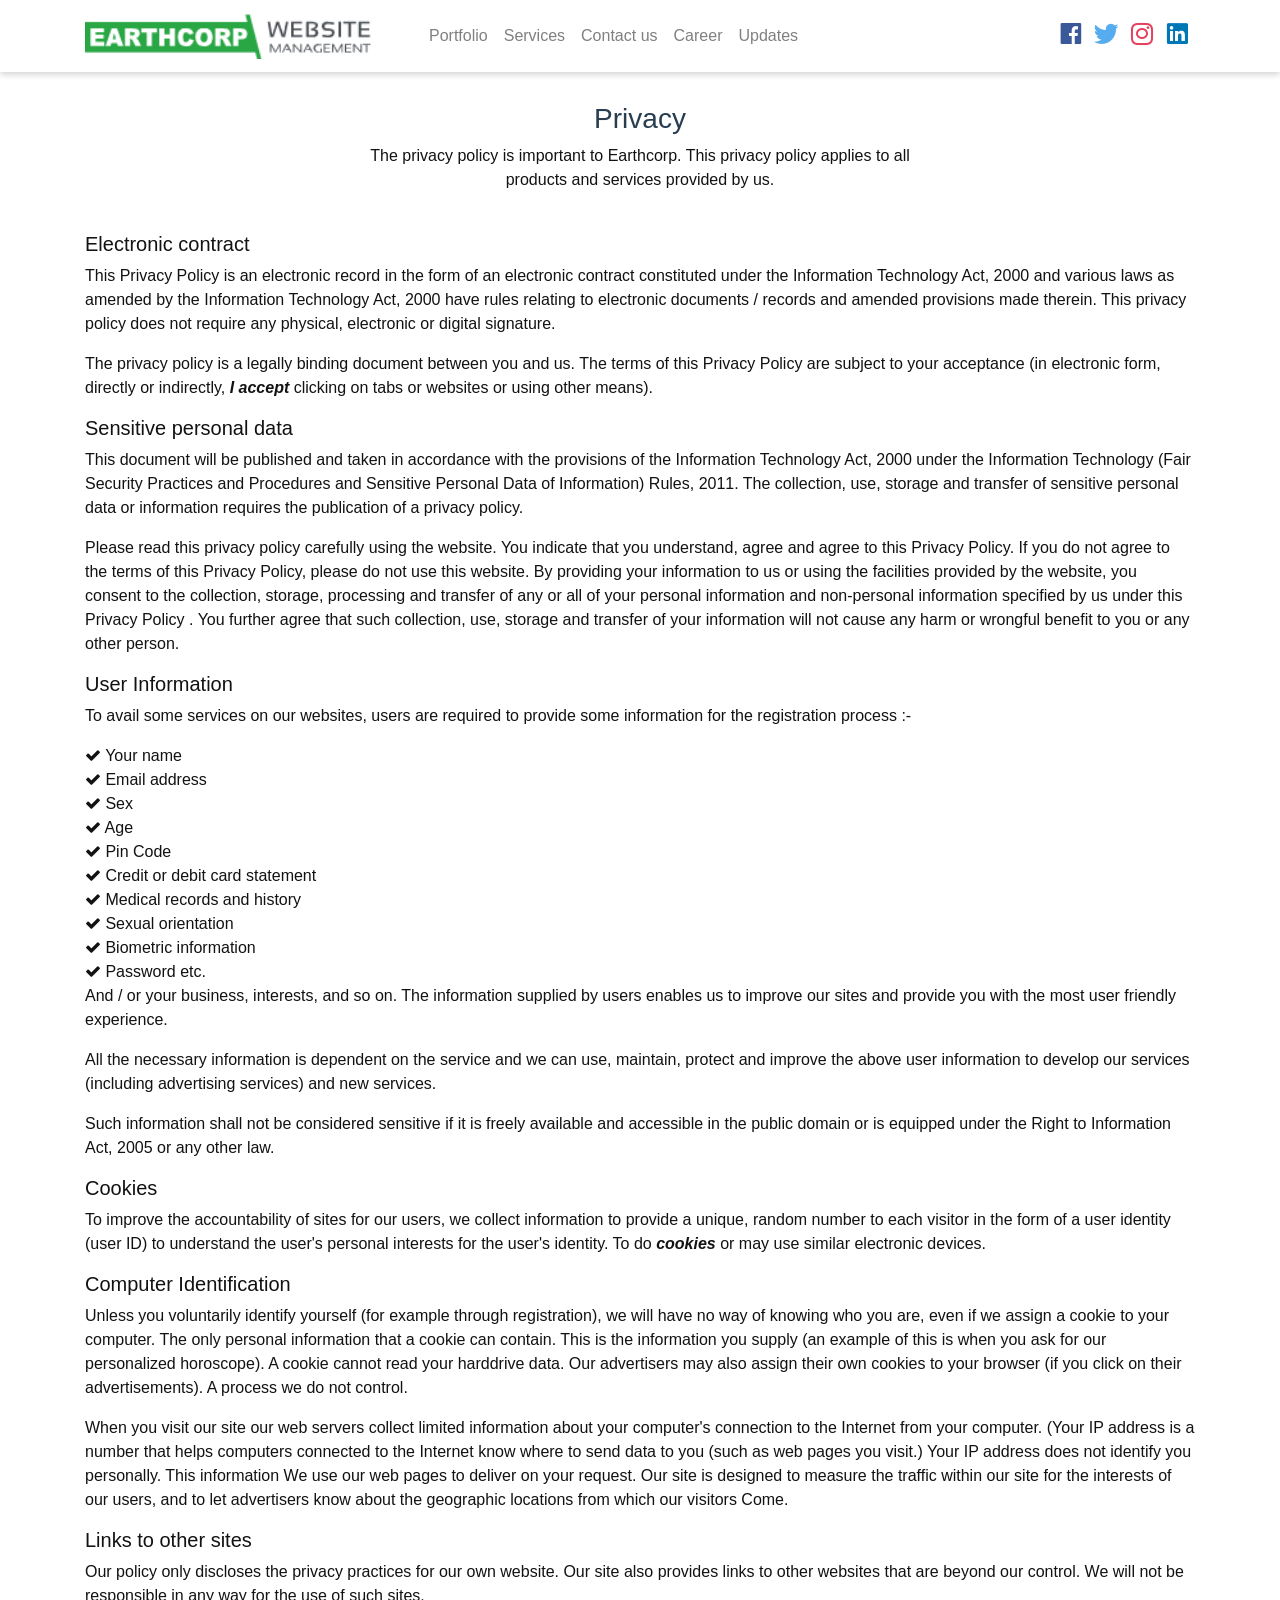
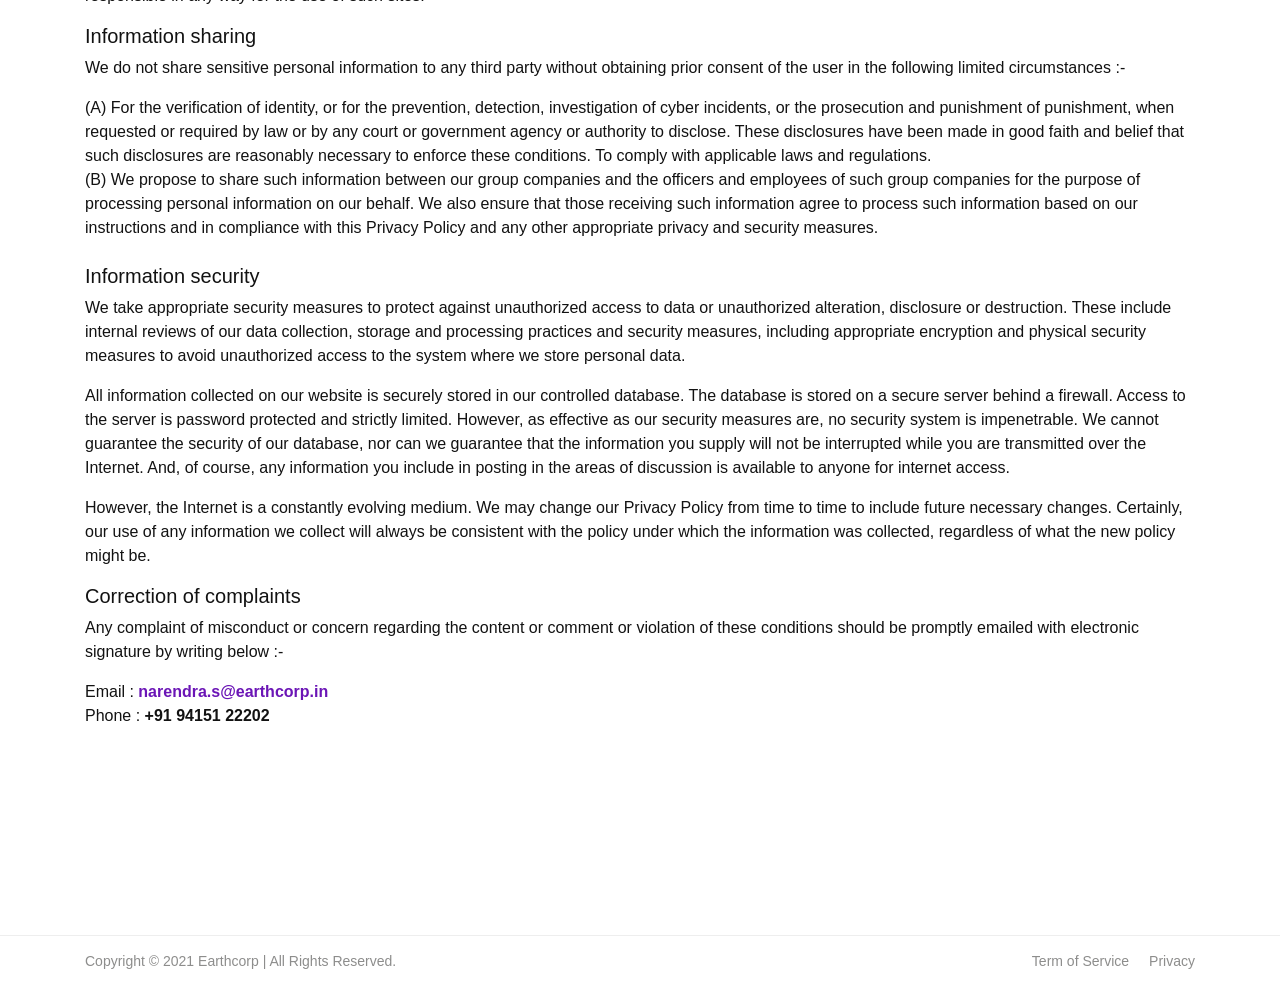
<file: privacy.html>
<!DOCTYPE HTML>
<html lang="en-US">
    <head>
        <meta charset="utf-8">
        <meta http-equiv="x-ua-compatible" content="ie-edge">
        <meta name="viewport" content="width=device-width, initial-scale=1,shrink-to-fit=no">
        <title>Earthcorp - Privacy</title>
        <meta name="description" content="We sell domains, hosting, security certificates, business email etc. Build and manage all types of websites.">
        <meta name="keywords" content="website, domain, hosting, business email, ssl, logo creation">
        <link rel="canonical" href="https://www.earthcorp.in/">
        <link rel="shortcut icon" type="image/ico" href="image/favicon.ico">
        <link rel="apple-touch-icon" sizes="180x180" href="/apple-touch-icon.png">
        <link rel="icon" type="image/png" sizes="32x32" href="/favicon-32x32.png">
        <link rel="icon" type="image/png" sizes="16x16" href="/favicon-16x16.png">
        <link rel="manifest" href="/site.webmanifest">
        <link rel="stylesheet" href="https://stackpath.bootstrapcdn.com/bootstrap/4.5.2/css/bootstrap.min.css">
        <link rel="stylesheet" href="https://maxcdn.bootstrapcdn.com/font-awesome/4.7.0/css/font-awesome.min.css">
        <link rel="stylesheet" type="text/css" href="css/style.css">
        <!-- Global site tag (gtag.js) - Google Analytics -->
        <script async src="https://www.googletagmanager.com/gtag/js?id=UA-171605104-1"></script>
        <script>
            window.dataLayer = window.dataLayer || [];
            function gtag(){dataLayer.push(arguments);}
            gtag('js', new Date());

            gtag('config', 'UA-171605104-1');
        </script>
        <!-- Google Tag Manager -->
        <script>(function(w,d,s,l,i){w[l]=w[l]||[];w[l].push({'gtm.start':
        new Date().getTime(),event:'gtm.js'});var f=d.getElementsByTagName(s)[0],
        j=d.createElement(s),dl=l!='dataLayer'?'&l='+l:'';j.async=true;j.src=
        'https://www.googletagmanager.com/gtm.js?id='+i+dl;f.parentNode.insertBefore(j,f);
        })(window,document,'script','dataLayer','GTM-P4JBKQ4');</script>
        <!-- Facebook Verification -->
        <meta name="facebook-domain-verification" content="qpow1x0pnyznjqep50sifjeo64267b" />
        <!-- Facebook Pixel Code -->
        <script>
        !function(f,b,e,v,n,t,s)
        {if(f.fbq)return;n=f.fbq=function(){n.callMethod?
        n.callMethod.apply(n,arguments):n.queue.push(arguments)};
        if(!f._fbq)f._fbq=n;n.push=n;n.loaded=!0;n.version='2.0';
        n.queue=[];t=b.createElement(e);t.async=!0;
        t.src=v;s=b.getElementsByTagName(e)[0];
        s.parentNode.insertBefore(t,s)}(window, document,'script',
        'https://connect.facebook.net/en_US/fbevents.js');
        fbq('init', '201417341292095');
        fbq('track', 'PageView');
        </script>
        <noscript><img height="1" width="1" style="display:none"
        src="https://www.facebook.com/tr?id=201417341292095&ev=PageView&noscript=1"
        /></noscript>
        <!-- Mailchimp -->
        <script id="mcjs">!function(c,h,i,m,p){m=c.createElement(h),p=c.getElementsByTagName(h)[0],m.async=1,m.src=i,p.parentNode.insertBefore(m,p)}(document,"script","https://chimpstatic.com/mcjs-connected/js/users/01274bdf3ec0e63c744a2f222/663a6ed37cbe98f152220ed19.js");</script>

        <script type="application/ld+json">
        {
        "@context" : "https://schema.org/",
        "@type": "EmployerAggregateRating",
        "itemReviewed": {
            "@type": "Organization",
            "name" : "Website Management Services",
            "sameAs" : "http://www.earthcorp.in"
        },
        "ratingValue": "91",
        "bestRating": "100",
        "worstRating": "1",
        "ratingCount" : "10561"
        }
        </script>
    </head>
    <body>
        <header>
            <nav class="navbar navbar-expand-md navbar-light">
                <div class="container">
                    <a href="index.html" class="navbar-brand mr-3"><img src="image/logo.png" alt="Earthcorp" id="logo"></a>
                    <button type="button" class="navbar-toggler" data-toggle="collapse" data-target="#navbarCollapse">
                        <span class="navbar-toggler-icon"></span>
                    </button>
                    <div class="collapse navbar-collapse" id="navbarCollapse">
                        <div class="navbar-nav">
                            <a href="portfolio.html" class="nav-item nav-link">Portfolio</a>
                            <a href="services.html" class="nav-item nav-link">Services</a>
                            <a href="contact.html" class="nav-item nav-link">Contact us</a>
                            <a href="career.html" class="nav-item nav-link">Career</a>
                            <a href="latest-updates.html" class="nav-item nav-link">Updates</a>
                        </div>
                        <div class="navbar-nav ml-auto">
                            <div class="social d-none d-sm-flex align-items-center">
                                <ul>
                                  <li><a href="https://www.facebook.com/earthcorp7" target="_blank"><i class="lni-facebook-original" style="color:#3b5999"></i></a></li>
                                  <li><a href="https://twitter.com/earthcorp7" target="_blank"><i class="lni-twitter-original" style="color:#55acee"></i></a></li>
                                  <li><a href="https://www.instagram.com/earthcorp7/" target="_blank"><i class="lni-instagram-original" style="color:#e4405f"></i></a></li>
                                  <li><a href="https://www.linkedin.com/company/earthcorp/" target="_blank"><i class="lni-linkedin-original" style="color:#0077B5"></i></a></li>                        
                                </ul>
                            </div>
                        </div>
                    </div>
                </div>    
            </nav>
        </header>

        <section id="portfolio">
            <div class="container">
                <header class="section-header">
                    <h3>Privacy</h3>
                    <p>The privacy policy is important to Earthcorp. This privacy policy applies to all products and services provided by us.</p>
                </header>

                <div class="row">
                    <div class="col-lg-12">
                        <h5>Electronic contract</h5>
                        <p>This Privacy Policy is an electronic record in the form of an electronic contract constituted under the Information Technology Act, 2000 and various laws as amended by the Information Technology Act, 2000 have rules relating to electronic documents / records and amended provisions made therein. This privacy policy does not require any physical, electronic or digital signature.</p>
                        <p>The privacy policy is a legally binding document between you and us. The terms of this Privacy Policy are subject to your acceptance (in electronic form, directly or indirectly, <b><i>I accept</i></b> clicking on tabs or websites or using other means).</p>
                        <h5>Sensitive personal data</h5>
                        <p>This document will be published and taken in accordance with the provisions of the Information Technology Act, 2000 under the Information Technology (Fair Security Practices and Procedures and Sensitive Personal Data of Information) Rules, 2011. The collection, use, storage and transfer of sensitive personal data or information requires the publication of a privacy policy.</p>
                        <p>Please read this privacy policy carefully using the website. You indicate that you understand, agree and agree to this Privacy Policy. If you do not agree to the terms of this Privacy Policy, please do not use this website. By providing your information to us or using the facilities provided by the website, you consent to the collection, storage, processing and transfer of any or all of your personal information and non-personal information specified by us under this Privacy Policy . You further agree that such collection, use, storage and transfer of your information will not cause any harm or wrongful benefit to you or any other person.</p>
                        <h5>User Information</h5>
                        <p>To avail some services on our websites, users are required to provide some information for the registration process :-</p>
                        <ul>
                            <li><i class="fa fa-check"></i> Your name</li>
                            <li><i class="fa fa-check"></i> Email address</li>
                            <li><i class="fa fa-check"></i> Sex</li>
                            <li><i class="fa fa-check"></i> Age</li>
                            <li><i class="fa fa-check"></i> Pin Code</li>
                            <li><i class="fa fa-check"></i> Credit or debit card statement</li>
                            <li><i class="fa fa-check"></i> Medical records and history</li>
                            <li><i class="fa fa-check"></i> Sexual orientation</li>
                            <li><i class="fa fa-check"></i> Biometric information</li>
                            <li><i class="fa fa-check"></i> Password etc.</li>
                        </ul>
                        <p>And / or your business, interests, and so on. The information supplied by users enables us to improve our sites and provide you with the most user friendly experience.</p>
                        <p>All the necessary information is dependent on the service and we can use, maintain, protect and improve the above user information to develop our services (including advertising services) and new services.</p>
                        <p>Such information shall not be considered sensitive if it is freely available and accessible in the public domain or is equipped under the Right to Information Act, 2005 or any other law.</p>
                        <h5>Cookies</h5>
                        <p>To improve the accountability of sites for our users, we collect information to provide a unique, random number to each visitor in the form of a user identity (user ID) to understand the user's personal interests for the user's identity. To do <b><i>cookies</i></b> or may use similar electronic devices.</p>
                        <h5>Computer Identification</h5>
                        <p>Unless you voluntarily identify yourself (for example through registration), we will have no way of knowing who you are, even if we assign a cookie to your computer. The only personal information that a cookie can contain. This is the information you supply (an example of this is when you ask for our personalized horoscope). A cookie cannot read your harddrive data. Our advertisers may also assign their own cookies to your browser (if you click on their advertisements). A process we do not control.</p>
                        <p>When you visit our site our web servers collect limited information about your computer's connection to the Internet from your computer. (Your IP address is a number that helps computers connected to the Internet know where to send data to you (such as web pages you visit.) Your IP address does not identify you personally. This information We use our web pages to deliver on your request. Our site is designed to measure the traffic within our site for the interests of our users, and to let advertisers know about the geographic locations from which our visitors Come.</p>
                        <h5>Links to other sites</h5>
                        <p>Our policy only discloses the privacy practices for our own website. Our site also provides links to other websites that are beyond our control. We will not be responsible in any way for the use of such sites.</p>
                        <h5>Information sharing</h5>
                        <p>We do not share sensitive personal information to any third party without obtaining prior consent of the user in the following limited circumstances :-</p>
                        <ul>
                            <li>(A) For the verification of identity, or for the prevention, detection, investigation of cyber incidents, or the prosecution and punishment of punishment, when requested or required by law or by any court or government agency or authority to disclose. These disclosures have been made in good faith and belief that such disclosures are reasonably necessary to enforce these conditions. To comply with applicable laws and regulations.</li>
                            <li>(B) We propose to share such information between our group companies and the officers and employees of such group companies for the purpose of processing personal information on our behalf. We also ensure that those receiving such information agree to process such information based on our instructions and in compliance with this Privacy Policy and any other appropriate privacy and security measures.</li>
                        </ul><br>
                        <h5>Information security</h5>
                        <p>We take appropriate security measures to protect against unauthorized access to data or unauthorized alteration, disclosure or destruction. These include internal reviews of our data collection, storage and processing practices and security measures, including appropriate encryption and physical security measures to avoid unauthorized access to the system where we store personal data.</p>
                        <p>All information collected on our website is securely stored in our controlled database. The database is stored on a secure server behind a firewall. Access to the server is password protected and strictly limited. However, as effective as our security measures are, no security system is impenetrable. We cannot guarantee the security of our database, nor can we guarantee that the information you supply will not be interrupted while you are transmitted over the Internet. And, of course, any information you include in posting in the areas of discussion is available to anyone for internet access.</p>
                        <p>However, the Internet is a constantly evolving medium. We may change our Privacy Policy from time to time to include future necessary changes. Certainly, our use of any information we collect will always be consistent with the policy under which the information was collected, regardless of what the new policy might be.</p>
                        <h5>Correction of complaints</h5>
                        <p>Any complaint of misconduct or concern regarding the content or comment or violation of these conditions should be promptly emailed with electronic signature by writing below :-</p>
                        Email : <a href="mailto:narendra.s@earthcorp.in"><b>narendra.s@earthcorp.in</b></a><br>
                        Phone : <b>+91 94151 22202</b>
                    </div>
                    
                </div>
            </div>
        </section>

        <section>
            <div class="container">
                <center>
                    <script async src="https://pagead2.googlesyndication.com/pagead/js/adsbygoogle.js"></script>
                    <!-- 728x90 -->
                    <ins class="adsbygoogle"
                        style="display:inline-block;width:728px;height:90px"
                        data-ad-client="ca-pub-1435402359967609"
                        data-ad-slot="6272569237"></ins>
                    <script>
                        (adsbygoogle = window.adsbygoogle || []).push({});
                    </script>
                </center>
            </div>
        </section>

        <div class="footer_bottom">
            <div class="container">
                <div class="row">
                    <div class="col-12">
                        <p class="crp">Copyright © 2021 <a href="https://earthcorp.in">Earthcorp</a> | All Rights Reserved.</p>
                        <ul class="bottom_menu">
                            <li><a href="term-of-service.html">Term of Service</a></li>
                            <li><a href="#">Privacy</a></li>
                        </ul>
                    </div>
                </div>
            </div>
        </div>
        
        <script src="https://code.jquery.com/jquery-3.5.1.min.js"></script>
        <script src="https://cdn.jsdelivr.net/npm/popper.js@1.16.1/dist/umd/popper.min.js"></script>
        <script src="https://stackpath.bootstrapcdn.com/bootstrap/4.5.2/js/bootstrap.min.js"></script>
    </body>
</html>
</file>
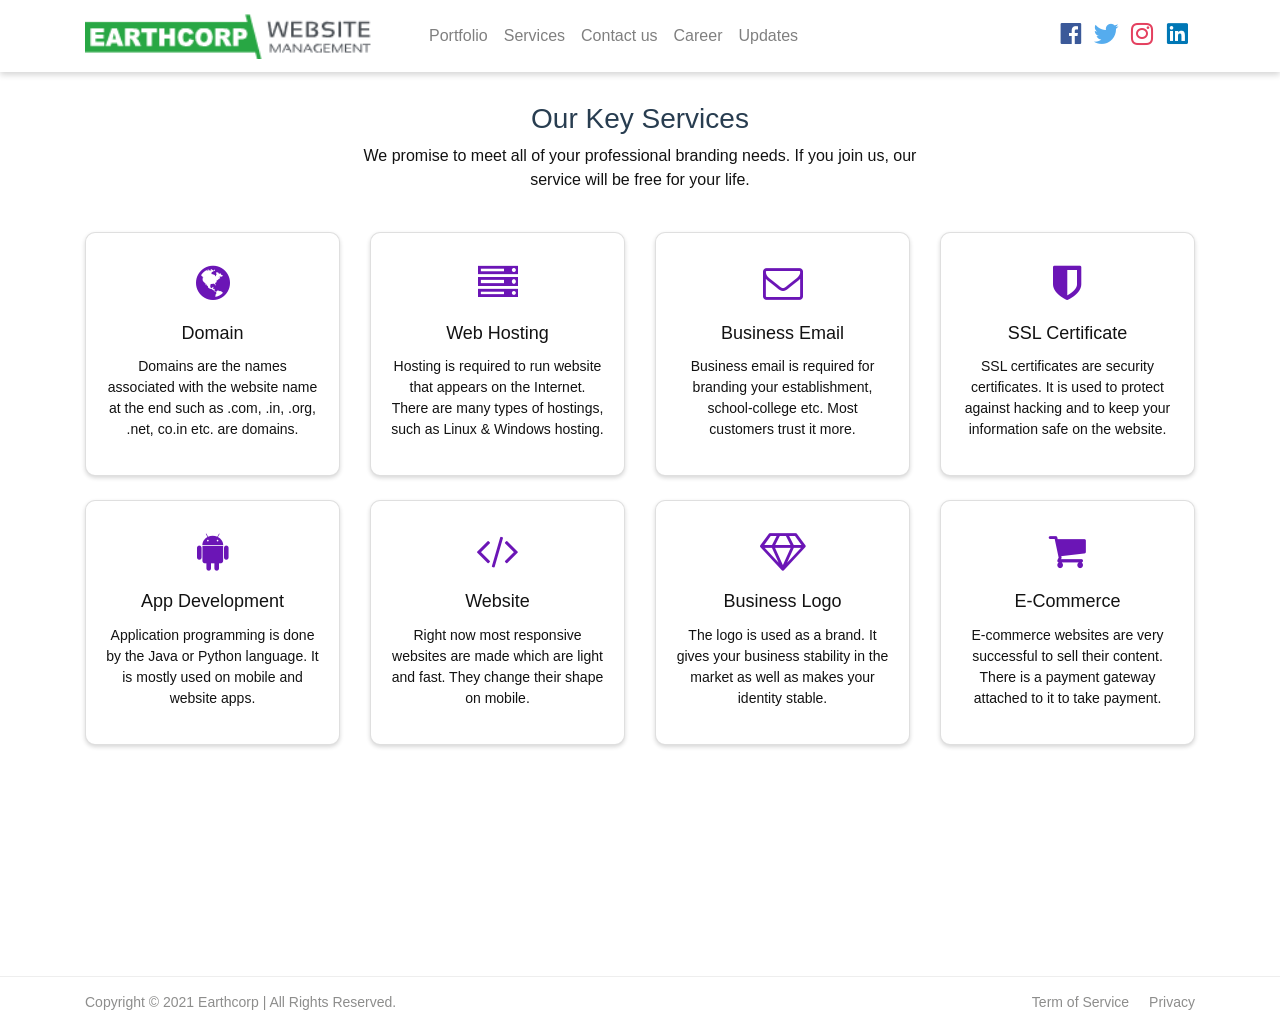
<file: services.html>
<!DOCTYPE HTML>
<html lang="en-US">
    <head>
        <meta charset="utf-8">
        <meta http-equiv="x-ua-compatible" content="ie-edge">
        <meta name="viewport" content="width=device-width, initial-scale=1,shrink-to-fit=no">
        <title>Earthcorp - Services</title>
        <meta name="description" content="We sell domains, hosting, security certificates, business email etc. Build and manage all types of websites.">
        <meta name="keywords" content="website, domain, hosting, business email, ssl, logo creation">
        <link rel="canonical" href="https://www.earthcorp.in/">
        <link rel="shortcut icon" type="image/ico" href="image/favicon.ico">
        <link rel="apple-touch-icon" sizes="180x180" href="/apple-touch-icon.png">
        <link rel="icon" type="image/png" sizes="32x32" href="/favicon-32x32.png">
        <link rel="icon" type="image/png" sizes="16x16" href="/favicon-16x16.png">
        <link rel="manifest" href="/site.webmanifest">
        <link rel="stylesheet" href="https://stackpath.bootstrapcdn.com/bootstrap/4.5.2/css/bootstrap.min.css">
        <link rel="stylesheet" href="https://maxcdn.bootstrapcdn.com/font-awesome/4.7.0/css/font-awesome.min.css">
        <link rel="stylesheet" type="text/css" href="css/style.css">
        <!-- Global site tag (gtag.js) - Google Analytics -->
        <script async src="https://www.googletagmanager.com/gtag/js?id=UA-171605104-1"></script>
        <script>
            window.dataLayer = window.dataLayer || [];
            function gtag(){dataLayer.push(arguments);}
            gtag('js', new Date());

            gtag('config', 'UA-171605104-1');
        </script>
        <!-- Google Tag Manager -->
        <script>(function(w,d,s,l,i){w[l]=w[l]||[];w[l].push({'gtm.start':
        new Date().getTime(),event:'gtm.js'});var f=d.getElementsByTagName(s)[0],
        j=d.createElement(s),dl=l!='dataLayer'?'&l='+l:'';j.async=true;j.src=
        'https://www.googletagmanager.com/gtm.js?id='+i+dl;f.parentNode.insertBefore(j,f);
        })(window,document,'script','dataLayer','GTM-P4JBKQ4');</script>
        <!-- Facebook Verification -->
        <meta name="facebook-domain-verification" content="qpow1x0pnyznjqep50sifjeo64267b" />
        <!-- Facebook Pixel Code -->
        <script>
        !function(f,b,e,v,n,t,s)
        {if(f.fbq)return;n=f.fbq=function(){n.callMethod?
        n.callMethod.apply(n,arguments):n.queue.push(arguments)};
        if(!f._fbq)f._fbq=n;n.push=n;n.loaded=!0;n.version='2.0';
        n.queue=[];t=b.createElement(e);t.async=!0;
        t.src=v;s=b.getElementsByTagName(e)[0];
        s.parentNode.insertBefore(t,s)}(window, document,'script',
        'https://connect.facebook.net/en_US/fbevents.js');
        fbq('init', '201417341292095');
        fbq('track', 'PageView');
        </script>
        <noscript><img height="1" width="1" style="display:none"
        src="https://www.facebook.com/tr?id=201417341292095&ev=PageView&noscript=1"
        /></noscript>
        <!-- Mailchimp -->
        <script id="mcjs">!function(c,h,i,m,p){m=c.createElement(h),p=c.getElementsByTagName(h)[0],m.async=1,m.src=i,p.parentNode.insertBefore(m,p)}(document,"script","https://chimpstatic.com/mcjs-connected/js/users/01274bdf3ec0e63c744a2f222/663a6ed37cbe98f152220ed19.js");</script>

        <script type="application/ld+json">
        {
        "@context" : "https://schema.org/",
        "@type": "EmployerAggregateRating",
        "itemReviewed": {
            "@type": "Organization",
            "name" : "Website Management Services",
            "sameAs" : "http://www.earthcorp.in"
        },
        "ratingValue": "91",
        "bestRating": "100",
        "worstRating": "1",
        "ratingCount" : "10561"
        }
        </script>
    </head>
    <body>
        <header>
            <nav class="navbar navbar-expand-md navbar-light">
                <div class="container">
                    <a href="index.html" class="navbar-brand mr-3"><img src="image/logo.png" alt="Earthcorp" id="logo"></a>
                    <button type="button" class="navbar-toggler" data-toggle="collapse" data-target="#navbarCollapse">
                        <span class="navbar-toggler-icon"></span>
                    </button>
                    <div class="collapse navbar-collapse" id="navbarCollapse">
                        <div class="navbar-nav">
                            <a href="portfolio.html" class="nav-item nav-link">Portfolio</a>
                            <a href="services.html" class="nav-item nav-link">Services</a>
                            <a href="contact.html" class="nav-item nav-link">Contact us</a>
                            <a href="career.html" class="nav-item nav-link">Career</a>
                            <a href="latest-updates.html" class="nav-item nav-link">Updates</a>
                        </div>
                        <div class="navbar-nav ml-auto">
                            <div class="social d-none d-sm-flex align-items-center">
                                <ul>
                                  <li><a href="https://www.facebook.com/earthcorp7" target="_blank"><i class="lni-facebook-original" style="color:#3b5999"></i></a></li>
                                  <li><a href="https://twitter.com/earthcorp7" target="_blank"><i class="lni-twitter-original" style="color:#55acee"></i></a></li>
                                  <li><a href="https://www.instagram.com/earthcorp7/" target="_blank"><i class="lni-instagram-original" style="color:#e4405f"></i></a></li>
                                  <li><a href="https://www.linkedin.com/company/earthcorp/" target="_blank"><i class="lni-linkedin-original" style="color:#0077B5"></i></a></li>                        
                                </ul>
                            </div>
                        </div>
                    </div>
                </div>    
            </nav>
        </header>

        <section id="services">
            <div class="container">
                <header class="section-header">
                    <h3>Our Key Services</h3>
                    <p>We promise to meet all of your professional branding needs. If you join us, our service will be free for your life.</p>
                </header>

                <div class="row row-eq-height justify-content-center">
                    <div class="col-lg-3 mb-4">
                        <div class="card wow bounceInUp">
                            <i class="fa fa-globe"></i>
                        <div class="card-body">
                            <h5 class="card-title">Domain</h5>
                            <p class="card-text">Domains are the names associated with the website name at the end such as .com, .in, .org, .net, co.in etc. are domains.</p>
                        </div>
                        </div>
                    </div>

                    <div class="col-lg-3 mb-4">
                        <div class="card wow bounceInUp">
                            <i class="fa fa-server"></i>
                        <div class="card-body">
                            <h5 class="card-title">Web Hosting</h5>
                            <p class="card-text">Hosting is required to run website that appears on the Internet. There are many types of hostings, such as Linux & Windows hosting.</p>
                        </div>
                        </div>
                    </div>

                    <div class="col-lg-3 mb-4">
                        <div class="card wow bounceInUp">
                            <i class="fa fa-envelope-o"></i>
                        <div class="card-body">
                            <h5 class="card-title">Business Email</h5>
                            <p class="card-text">Business email is required for branding your establishment, school-college etc. Most customers trust it more.</p>
                        </div>
                        </div>
                    </div>

                    <div class="col-lg-3 mb-4">
                        <div class="card wow bounceInUp">
                            <i class="fa fa-shield"></i>
                        <div class="card-body">
                            <h5 class="card-title">SSL Certificate</h5>
                            <p class="card-text">SSL certificates are security certificates. It is used to protect against hacking and to keep your information safe on the website.</p>
                        </div>
                        </div>
                    </div>
                </div>
        
                <div class="row row-eq-height justify-content-center">
                    <div class="col-lg-3 mb-4">
                        <div class="card wow bounceInUp">
                            <i class="fa fa-android"></i>
                        <div class="card-body">
                            <h5 class="card-title">App Development</h5>
                            <p class="card-text">Application programming is done by the Java or Python language. It is mostly used on mobile and website apps.</p>
                        </div>
                        </div>
                    </div>
    
                    <div class="col-lg-3 mb-4">
                        <div class="card wow bounceInUp">
                            <i class="fa fa-code"></i>
                        <div class="card-body">
                            <h5 class="card-title">Website</h5>
                            <p class="card-text">Right now most responsive websites are made which are light and fast. They change their shape on mobile.</p>
                        </div>
                        </div>
                    </div>
    
                    <div class="col-lg-3 mb-4">
                        <div class="card wow bounceInUp">
                            <i class="fa fa-diamond"></i>
                        <div class="card-body">
                            <h5 class="card-title">Business Logo</h5>
                            <p class="card-text">The logo is used as a brand. It gives your business stability in the market as well as makes your identity stable.</p>
                        </div>
                        </div>
                    </div>
    
                    <div class="col-lg-3 mb-4">
                        <div class="card wow bounceInUp">
                            <i class="fa fa-shopping-cart"></i>
                        <div class="card-body">
                            <h5 class="card-title">E-Commerce</h5>
                            <p class="card-text">E-commerce websites are very successful to sell their content. There is a payment gateway attached to it to take payment.</p>
                        </div>
                        </div>
                    </div>
                </div>
            </div>
        </section>

        <section>
            <div class="container">
                <center>
                    <script async src="https://pagead2.googlesyndication.com/pagead/js/adsbygoogle.js"></script>
                    <!-- 728x90 -->
                    <ins class="adsbygoogle"
                        style="display:inline-block;width:728px;height:90px"
                        data-ad-client="ca-pub-1435402359967609"
                        data-ad-slot="6272569237"></ins>
                    <script>
                        (adsbygoogle = window.adsbygoogle || []).push({});
                    </script>
                </center>
            </div>
        </section>

        <div class="footer_bottom">
            <div class="container">
                <div class="row">
                    <div class="col-12">
                        <p class="crp">Copyright © 2021 <a href="https://earthcorp.in">Earthcorp</a> | All Rights Reserved.</p>
                        <ul class="bottom_menu">
                            <li><a href="term-of-service.html">Term of Service</a></li>
                            <li><a href="privacy.html">Privacy</a></li>
                        </ul>
                    </div>
                </div>
            </div>
        </div>
        
        <script src="https://code.jquery.com/jquery-3.5.1.min.js"></script>
        <script src="https://cdn.jsdelivr.net/npm/popper.js@1.16.1/dist/umd/popper.min.js"></script>
        <script src="https://stackpath.bootstrapcdn.com/bootstrap/4.5.2/js/bootstrap.min.js"></script>
    </body>
</html>
</file>
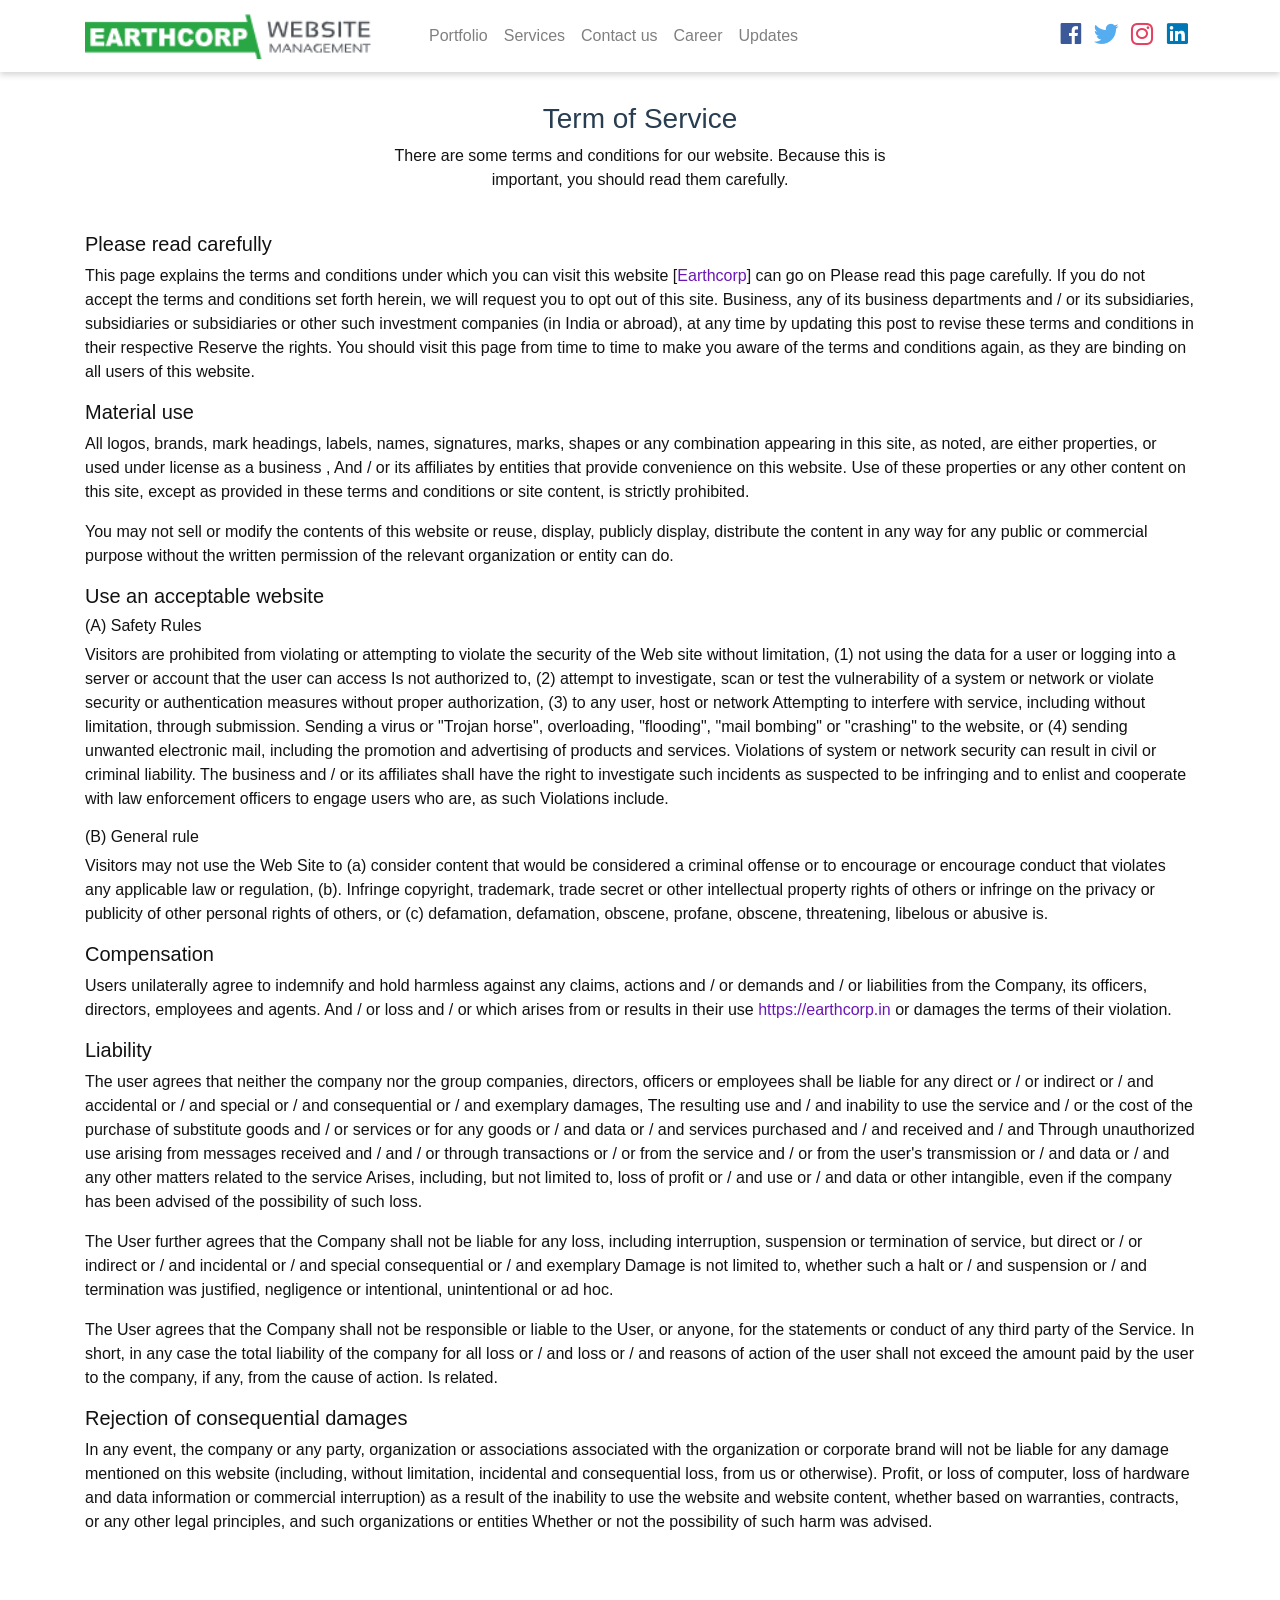
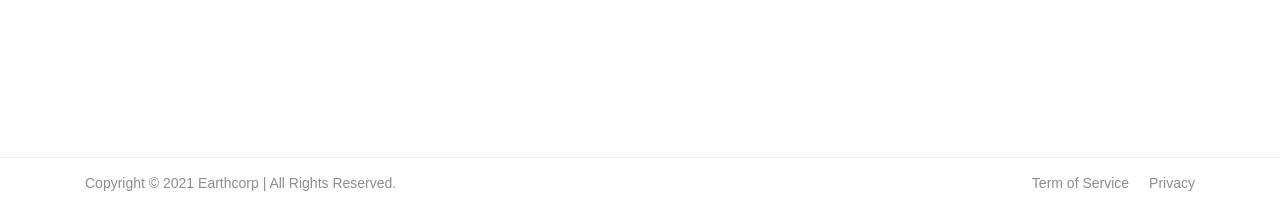
<file: term-of-service.html>
<!DOCTYPE HTML>
<html lang="en-US">
    <head>
        <meta charset="utf-8">
        <meta http-equiv="x-ua-compatible" content="ie-edge">
        <meta name="viewport" content="width=device-width, initial-scale=1,shrink-to-fit=no">
        <title>Earthcorp - Term of Service</title>
        <meta name="description" content="We sell domains, hosting, security certificates, business email etc. Build and manage all types of websites.">
        <meta name="keywords" content="website, domain, hosting, business email, ssl, logo creation">
        <link rel="canonical" href="https://www.earthcorp.in/">
        <link rel="shortcut icon" type="image/ico" href="image/favicon.ico">
        <link rel="apple-touch-icon" sizes="180x180" href="/apple-touch-icon.png">
        <link rel="icon" type="image/png" sizes="32x32" href="/favicon-32x32.png">
        <link rel="icon" type="image/png" sizes="16x16" href="/favicon-16x16.png">
        <link rel="manifest" href="/site.webmanifest">
        <link rel="stylesheet" href="https://stackpath.bootstrapcdn.com/bootstrap/4.5.2/css/bootstrap.min.css">
        <link rel="stylesheet" href="https://maxcdn.bootstrapcdn.com/font-awesome/4.7.0/css/font-awesome.min.css">
        <link rel="stylesheet" type="text/css" href="css/style.css">
        <!-- Global site tag (gtag.js) - Google Analytics -->
        <script async src="https://www.googletagmanager.com/gtag/js?id=UA-171605104-1"></script>
        <script>
            window.dataLayer = window.dataLayer || [];
            function gtag(){dataLayer.push(arguments);}
            gtag('js', new Date());

            gtag('config', 'UA-171605104-1');
        </script>
        <!-- Google Tag Manager -->
        <script>(function(w,d,s,l,i){w[l]=w[l]||[];w[l].push({'gtm.start':
        new Date().getTime(),event:'gtm.js'});var f=d.getElementsByTagName(s)[0],
        j=d.createElement(s),dl=l!='dataLayer'?'&l='+l:'';j.async=true;j.src=
        'https://www.googletagmanager.com/gtm.js?id='+i+dl;f.parentNode.insertBefore(j,f);
        })(window,document,'script','dataLayer','GTM-P4JBKQ4');</script>
        <!-- Facebook Verification -->
        <meta name="facebook-domain-verification" content="qpow1x0pnyznjqep50sifjeo64267b" />
        <!-- Facebook Pixel Code -->
        <script>
        !function(f,b,e,v,n,t,s)
        {if(f.fbq)return;n=f.fbq=function(){n.callMethod?
        n.callMethod.apply(n,arguments):n.queue.push(arguments)};
        if(!f._fbq)f._fbq=n;n.push=n;n.loaded=!0;n.version='2.0';
        n.queue=[];t=b.createElement(e);t.async=!0;
        t.src=v;s=b.getElementsByTagName(e)[0];
        s.parentNode.insertBefore(t,s)}(window, document,'script',
        'https://connect.facebook.net/en_US/fbevents.js');
        fbq('init', '201417341292095');
        fbq('track', 'PageView');
        </script>
        <noscript><img height="1" width="1" style="display:none"
        src="https://www.facebook.com/tr?id=201417341292095&ev=PageView&noscript=1"
        /></noscript>
        <!-- Mailchimp -->
        <script id="mcjs">!function(c,h,i,m,p){m=c.createElement(h),p=c.getElementsByTagName(h)[0],m.async=1,m.src=i,p.parentNode.insertBefore(m,p)}(document,"script","https://chimpstatic.com/mcjs-connected/js/users/01274bdf3ec0e63c744a2f222/663a6ed37cbe98f152220ed19.js");</script>

        <script type="application/ld+json">
        {
        "@context" : "https://schema.org/",
        "@type": "EmployerAggregateRating",
        "itemReviewed": {
            "@type": "Organization",
            "name" : "Website Management Services",
            "sameAs" : "http://www.earthcorp.in"
        },
        "ratingValue": "91",
        "bestRating": "100",
        "worstRating": "1",
        "ratingCount" : "10561"
        }
        </script>
    </head>
    <body>
        <header>
            <nav class="navbar navbar-expand-md navbar-light">
                <div class="container">
                    <a href="index.html" class="navbar-brand mr-3"><img src="image/logo.png" alt="Earthcorp" id="logo"></a>
                    <button type="button" class="navbar-toggler" data-toggle="collapse" data-target="#navbarCollapse">
                        <span class="navbar-toggler-icon"></span>
                    </button>
                    <div class="collapse navbar-collapse" id="navbarCollapse">
                        <div class="navbar-nav">
                            <a href="portfolio.html" class="nav-item nav-link">Portfolio</a>
                            <a href="services.html" class="nav-item nav-link">Services</a>
                            <a href="contact.html" class="nav-item nav-link">Contact us</a>
                            <a href="career.html" class="nav-item nav-link">Career</a>
                            <a href="latest-updates.html" class="nav-item nav-link">Updates</a>
                        </div>
                        <div class="navbar-nav ml-auto">
                            <div class="social d-none d-sm-flex align-items-center">
                                <ul>
                                  <li><a href="https://www.facebook.com/earthcorp7" target="_blank"><i class="lni-facebook-original" style="color:#3b5999"></i></a></li>
                                  <li><a href="https://twitter.com/earthcorp7" target="_blank"><i class="lni-twitter-original" style="color:#55acee"></i></a></li>
                                  <li><a href="https://www.instagram.com/earthcorp7/" target="_blank"><i class="lni-instagram-original" style="color:#e4405f"></i></a></li>
                                  <li><a href="https://www.linkedin.com/company/earthcorp/" target="_blank"><i class="lni-linkedin-original" style="color:#0077B5"></i></a></li>                        
                                </ul>
                            </div>
                        </div>
                    </div>
                </div>    
            </nav>
        </header>

        <section id="portfolio">
            <div class="container">
                <header class="section-header">
                    <h3>Term of Service</h3>
                    <p>There are some terms and conditions for our website. Because this is important, you should read them carefully.</p>
                </header>

                <div class="row">
                    <div class="col-lg-12">
                        <h5>Please read carefully</h5>
                        <p>This page explains the terms and conditions under which you can visit this website [<a href="https://earthcorp.in">Earthcorp</a>] can go on Please read this page carefully. If you do not accept the terms and conditions set forth herein, we will request you to opt out of this site. Business, any of its business departments and / or its subsidiaries, subsidiaries or subsidiaries or other such investment companies (in India or abroad), at any time by updating this post to revise these terms and conditions in their respective Reserve the rights. You should visit this page from time to time to make you aware of the terms and conditions again, as they are binding on all users of this website.</p>
                        <h5>Material use</h5>
                        <p>All logos, brands, mark headings, labels, names, signatures, marks, shapes or any combination appearing in this site, as noted, are either properties, or used under license as a business , And / or its affiliates by entities that provide convenience on this website. Use of these properties or any other content on this site, except as provided in these terms and conditions or site content, is strictly prohibited.</p>
                        <p>You may not sell or modify the contents of this website or reuse, display, publicly display, distribute the content in any way for any public or commercial purpose without the written permission of the relevant organization or entity can do.</p>
                        <h5>Use an acceptable website</h5>
                        <h6>(A) Safety Rules</h6>
                        <p>Visitors are prohibited from violating or attempting to violate the security of the Web site without limitation, (1) not using the data for a user or logging into a server or account that the user can access Is not authorized to, (2) attempt to investigate, scan or test the vulnerability of a system or network or violate security or authentication measures without proper authorization, (3) to any user, host or network Attempting to interfere with service, including without limitation, through submission. Sending a virus or "Trojan horse", overloading, "flooding", "mail bombing" or "crashing" to the website, or (4) sending unwanted electronic mail, including the promotion and advertising of products and services. Violations of system or network security can result in civil or criminal liability. The business and / or its affiliates shall have the right to investigate such incidents as suspected to be infringing and to enlist and cooperate with law enforcement officers to engage users who are, as such Violations include.</p>
                        <h6>(B) General rule</h6>
                        <p>Visitors may not use the Web Site to (a) consider content that would be considered a criminal offense or to encourage or encourage conduct that violates any applicable law or regulation, (b). Infringe copyright, trademark, trade secret or other intellectual property rights of others or infringe on the privacy or publicity of other personal rights of others, or (c) defamation, defamation, obscene, profane, obscene, threatening, libelous or abusive is.</p>
                        <h5>Compensation</h5>
                        <p>Users unilaterally agree to indemnify and hold harmless against any claims, actions and / or demands and / or liabilities from the Company, its officers, directors, employees and agents. And / or loss and / or which arises from or results in their use <a href="https://earthcorp.in">https://earthcorp.in</a> or damages the terms of their violation.</p>
                        <h5>Liability</h5>
                        <p>The user agrees that neither the company nor the group companies, directors, officers or employees shall be liable for any direct or / or indirect or / and accidental or / and special or / and consequential or / and exemplary damages, The resulting use and / and inability to use the service and / or the cost of the purchase of substitute goods and / or services or for any goods or / and data or / and services purchased and / and received and / and Through unauthorized use arising from messages received and / and / or through transactions or / or from the service and / or from the user's transmission or / and data or / and any other matters related to the service Arises, including, but not limited to, loss of profit or / and use or / and data or other intangible, even if the company has been advised of the possibility of such loss.</p>
                        <p>The User further agrees that the Company shall not be liable for any loss, including interruption, suspension or termination of service, but direct or / or indirect or / and incidental or / and special consequential or / and exemplary Damage is not limited to, whether such a halt or / and suspension or / and termination was justified, negligence or intentional, unintentional or ad hoc.</p>
                        <p>The User agrees that the Company shall not be responsible or liable to the User, or anyone, for the statements or conduct of any third party of the Service. In short, in any case the total liability of the company for all loss or / and loss or / and reasons of action of the user shall not exceed the amount paid by the user to the company, if any, from the cause of action. Is related.</p>
                        <h5>Rejection of consequential damages</h5>
                        <p>In any event, the company or any party, organization or associations associated with the organization or corporate brand will not be liable for any damage mentioned on this website (including, without limitation, incidental and consequential loss, from us or otherwise). Profit, or loss of computer, loss of hardware and data information or commercial interruption) as a result of the inability to use the website and website content, whether based on warranties, contracts, or any other legal principles, and such organizations or entities Whether or not the possibility of such harm was advised.</p>
                    </div>
                </div>

            </div>
        </section>

        <section>
            <div class="container">
                <center>
                    <script async src="https://pagead2.googlesyndication.com/pagead/js/adsbygoogle.js"></script>
                    <!-- 728x90 -->
                    <ins class="adsbygoogle"
                        style="display:inline-block;width:728px;height:90px"
                        data-ad-client="ca-pub-1435402359967609"
                        data-ad-slot="6272569237"></ins>
                    <script>
                        (adsbygoogle = window.adsbygoogle || []).push({});
                    </script>
                </center>
            </div>
        </section>

        <div class="footer_bottom">
            <div class="container">
                <div class="row">
                    <div class="col-12">
                        <p class="crp">Copyright © 2021 <a href="https://earthcorp.in">Earthcorp</a> | All Rights Reserved.</p>
                        <ul class="bottom_menu">
                            <li><a href="#">Term of Service</a></li>
                            <li><a href="privacy.html">Privacy</a></li>
                        </ul>
                    </div>
                </div>
            </div>
        </div>
        
        <script src="https://code.jquery.com/jquery-3.5.1.min.js"></script>
        <script src="https://cdn.jsdelivr.net/npm/popper.js@1.16.1/dist/umd/popper.min.js"></script>
        <script src="https://stackpath.bootstrapcdn.com/bootstrap/4.5.2/js/bootstrap.min.js"></script>
    </body>
</html>
</file>
<file: css/style.css>
@import url(../css/LineIcons.css);

*,
*::before,
*::after {
    -webkit-box-sizing: inherit;
    -moz-box-sizing: inherit;
    box-sizing: inherit;
}
html {
    line-height: 1.15;
    -webkit-text-size-adjust: 100%;
    -webkit-tap-highlight-color: rgba(0, 0, 0, 0);
    box-sizing: border-box;
}  
body {
    margin: 0;
    font-family: sans-serif;
    color: #121212; 
}
::-moz-selection {
    color: #fff;
    background-color: #6b15b6;
}
::selection {
    color: #fff;
    background-color: #6b15b6;
}
a {
    color: #6b15b6;
    text-decoration: none;
    background-color: transparent;
}
a:hover,
input:focus,
textarea:focus,
button:focus {
color: #6b15b6;
text-decoration: none;
outline: none !important;
}
ul,ol {
    margin: 0px;
    padding: 0px;
    list-style-type: none; 
}
.list-unstyled li {
    font-size: 13px;
    margin-left: 2px;
    margin-top: 5px;
    color: #f00; 
}
section {
    padding: 30px 0 40px 0;
}
.navbar {
    -webkit-box-shadow: 0 3px 6px 0 rgba(0, 0, 0, 0.16);
    -moz-box-shadow: 0 3px 6px 0 rgba(0, 0, 0, 0.16);
    box-shadow: 0 3px 6px 0 rgba(0, 0, 0, 0.16);
    transition: all 0.3s ease 0s;
}
.navbar-brand #logo {
	width: 320px;
	height: auto;
}
#intro {
    width: 100%;
    min-height: 100vh;
    background: url(../image/intro-bg.jpg) center center/cover no-repeat;
    background-size: cover;
    padding: 200px 0 120px 0;
}
@media (max-width: 767px) {
    #intro {
        min-height: 100%;
    }
}
#intro .intro-img {
    width: 50%;
    float: right;
}  
#intro .intro-info {
    width: 55%;
    float: left;
}
#intro .intro-info h1 {
    color: #4a4f54;
    margin-bottom: 10px;
    font-weight: 600;
    line-height: 50px;
}
#intro .intro-info span {
    font-weight: 600;
    color: #6b15b6;
    text-decoration: none;
}
#intro .intro-info p {
    font-size: 16px;
    font-weight: 400;
    line-height: 26px;
    margin-bottom: 18px;
}
#intro .main-btn {
    color: #121212;
    font-weight: 800; 
}
@media (max-width: 991px) {
    #intro {
    padding: 180px 0 60px 0;
}
#intro .intro-img {
    width: 80%;
    float: none;
    margin: 0 auto 25px auto;
} 
    #intro .intro-info {
        width: 80%;
        float: none;
        margin: auto;
        text-align: center;
    }
}
@media (max-width: 767px) {
    #intro .intro-info {
    width: 80%;
    padding: 0 0 60px 0;
}
#intro .intro-info p {
    font-size: 18px;
    line-height: 28px;
    margin-bottom: 10px;
    }
}
@media (max-width: 574px) {
    #intro {
        padding: 100px 0 20px 0;
    }
}
#intro .intro-info .intro-btn {
    margin-top: 22px; 
}
#intro .intro-info .intro-btn li {
    display: inline-block;
    margin: 10px 0 0; 
}
#intro .intro-info .intro-btn li a.main-btn {
    border-radius: 3px;
    overflow: hidden;
    background-color: #fff;
    -webkit-box-shadow: 0 3px 6px 0 rgba(0, 0, 0, 0.16);
    -moz-box-shadow: 0 3px 6px 0 rgba(0, 0, 0, 0.16);
    box-shadow: 0 3px 6px 0 rgba(0, 0, 0, 0.16);
    border: 0;
    line-height: 40px;
    font-size: 14px;
    font-weight: 600;
}
#intro .intro-info .intro-btn li a.main-btn i {
    margin-left: 5px; 
}
#intro .intro-info .intro-btn li a.main-btn.btn-two:hover {
    -webkit-box-shadow: 0 3px 25px 0 rgba(0, 0, 0, 0.16);
    -moz-box-shadow: 0 3px 25px 0 rgba(0, 0, 0, 0.16);
    box-shadow: 0 3px 25px 0 rgba(0, 0, 0, 0.16); 
    color: #6b15b6;
    text-decoration: none;
}
#intro .intro-info .intro-btn li a.main-btn.btn-two {
    color: #4a4f54;
    font-weight: normal;
    font-size: 16px;
}
.main-btn {
    display: inline-block;
    text-align: center;
    white-space: nowrap;
    vertical-align: middle;
    -webkit-user-select: none;
    -moz-user-select: none;
    -ms-user-select: none;
    user-select: none;
    border: 2px solid transparent;
    padding: 0 18px;
    font-size: 14px;
    line-height: 34px;
    color: #6b15b6;
    cursor: pointer;
    z-index: 5;
    -webkit-transition: all 0.4s ease-out 0s;
    -moz-transition: all 0.4s ease-out 0s;
    -ms-transition: all 0.4s ease-out 0s;
    -o-transition: all 0.4s ease-out 0s;
    transition: all 0.4s ease-out 0s;
    position: relative;
}
@media (max-width: 767px) {
.main-btn {
    font-size: 14px;
    padding: 0 20px;
    line-height: 40px; 
    }
}
.feature .back-bg {
    margin-left: 40px !important;
    margin-top: -20px;
}
.feature svg {
    display: block;
    margin-left: auto;
    margin-right: -80px;
}
.feature svg.defs {
    position: absolute;
    width: 0;
    height: 0;
}
.feature .squircle {
    width: 100%;
    height: 450px;
    background: url(../image/learn-img.jpg) center/cover, #aaa;
    clip-path: url(#clip-path);
    background-position-x: -50px;
}
.feature .card {
    border: none;
    background: transparent;
}
@media (max-width: 767px) {
    .feature svg {
      margin-left: 30px;
      margin-top: 40px;
    }
}
@media (max-width: 767px) {
    .feature .back-bg {
     margin-left: 5px !important;
     margin-top: 30px;
    }
}
#services .card {
    background: #fff;
    border-radius: 10px;
    margin: 0 0px;
    padding: 15px 0;
    text-align: center;
    transition: 0.3s ease-in-out;
    height: 100%;
    -webkit-box-shadow: 0 3px 6px 0 rgba(0, 0, 0, 0.16);
    -moz-box-shadow: 0 3px 6px 0 rgba(0, 0, 0, 0.16);
    box-shadow: 0 2px 4px 0 rgba(0, 0, 0, 0.16);
}
#services .card:hover {
    background: #fff;
    box-shadow: 0 3px 6px 0 rgba(0, 0, 0, 0.16);
    transform: translate3D(0, -2px, 0);
}
#services .card i {
    font-size: 40px;
    padding-top: 15px;
    color: #6b15b6;
}
#services .card h5 {
    font-size: 18px;
    font-weight: 500;
}
#services .card p {
    font-size: 14px;
}
.footer_bottom {
    border-top: 1px solid #eee;
    padding: 15px 0;
}
.footer_bottom p.crp {
	float: left;
	margin: 0;
	color: #8d8d8c;
	font-size: 14px;
}
.footer_bottom p.crp a {
    color: #8d8d8c;
}
ul.bottom_menu li a {
	color: #8d8d8c;
}
ul.bottom_menu li {
	float: left;
	font-size: 14px;
	margin-left: 20px;
}
.bottom_menu {
	float: right;
}
@media (max-width: 767px) {
    .bottom_menu {
        float: right;
        width: 100%;
        justify-content: center;
        display: flex;
    }
    .footer_bottom p.crp {
        float: left;
        width: 100%;
        text-align: center;
    }
}
.contact-form .single-form {
    margin-top: 0px; 
    font-size: 14px;
} 
.contact-form .single-form textarea,
.contact-form .single-form input {
    width: 100%;
    height: 45px;
    border: 1px solid #cbced1;
    border-radius: 3px;
    padding: 0 18px;
    background-color: #fff;
    font-size: 14px;
} 
.contact-form .single-form textarea::placeholder,
.contact-form .single-form input::placeholder {
    opacity: 1;
    color: #a4a4a4; 
}
.contact-form .single-form textarea::-moz-placeholder,
.contact-form .single-form input::-moz-placeholder {
    opacity: 1;
    color: #a4a4a4;
}
.contact-form .single-form textarea::-webkit-input-placeholder,
.contact-form .single-form input::-webkit-input-placeholder {
    opacity: 1;
    color: #a4a4a4;
}
.contact-form .single-form textarea {
    height: 160px;
    padding-top: 15px;
    resize: none;
}
.contact-form .single-form .main-btn {
    border-radius: 3px;
    background-color: #6b15b6;
    color: #fff;
}
.contact-form .single-form .main-btn:hover {
    background-color: #501088; 
}
.section-header h3 {
    color: #283d50;
    text-align: center;
    font-weight: 500;
    position: relative;
}
.section-header p {
    text-align: center;
    margin: auto;
    padding-bottom: 40px;
    width: 50%;
}
@media (max-width: 991px) {
    .section-header p {
    width: 100%;
    }
}
.social {
    font-size: 16px;
    font-weight: 700;
    color: #6c6c6c;
    padding-left: 50px; 
    float: right;
}
.social ul li {
    display: inline-block;
    margin-right: 5px; 
}
.social ul li a {
    font-size: 26px;
    text-transform: uppercase;
    font-weight: 700;
    color: #6c6c6c;
    border-radius: 4px;
    -webkit-transition: all 0.3s ease-out 0s;
    -moz-transition: all 0.3s ease-out 0s;
    -ms-transition: all 0.3s ease-out 0s;
    -o-transition: all 0.3s ease-out 0s;
    transition: all 0.3s ease-out 0s; 
}
.social ul li a:hover {
    color: #6c6c6c; 
    text-decoration: none;
}
.subscribe {
    margin: 10px auto;
}
.subscribe .title {
    font-size: 18px;
    font-weight: 700;
    margin-bottom: 10px;
    position: relative;
    text-align: center;
}
.subscribe form {
    position: relative;
}   
.subscribe form input{
    width: 100%;
    display: block;
    font-size: 1em;
    padding: .625em .85em;
    padding-right: 7em;
    line-height: 1.5;
    margin: 0;
    border: 1px solid #bbb;
    box-shadow: 0 1px 3px rgba(0, 0, 0, .1) inset, 
                0 2px 4px rgba(0, 0, 0, .1);
    border-radius: 3px;
}  
.subscribe form input:focus {
    border-color: #6b15b6;
    outline: 0;
}  
.subscribe form button {
    text-decoration: none;
    background: #6b15b6;
    height: 100%;
    position: absolute;
    right: 0;
    top: 0;
    line-height: 1.5;
    color: white;
    font-size: 16px;
    border-radius: 0 3px 3px 0;
    border: 0;
    outline: 0;
    text-align: center;
    -webkit-appearance: none;
    margin: 0;
    padding: 0 1em;
}  
.subscribe form button:hover {
    cursor: pointer;
    background-color: #571194;
}
.subscribe form button:disabled {
    opacity: .5;
}
.modal-content {
    padding: 40px;
}
.modal-title {
    margin-left: -15px;
}
.modal-header {
    margin-bottom: 10px;
}
.modal-content .close {
    text-align: right; 
    cursor: pointer;
}
.btn-one {
    display: inline-block;
    text-align: center;
    white-space: nowrap;
    vertical-align: middle;
    -webkit-user-select: none;
    -moz-user-select: none;
    -ms-user-select: none;
    user-select: none;
    border: 2px solid transparent;
    border-radius: 3px;
    padding: 0 18px;
    font-size: 14px;
    line-height: 34px;
    color: #fff;
    background: #6b15b6;
    cursor: pointer;
    position: relative;
}
.btn-one:hover {
    color: #fff;
    background-color: #501088;
}
.btn-one a:hover, input:focus, textarea:focus, button:focus {
    color: #fff;
    text-decoration: none;
    outline: none !important;
}
.form-control {
    display: block;
    width: 100%;
    height: calc(2.40625rem + 2px);
    padding: 0.5rem 0.8rem;
    font-size: 0.9375rem;
    line-height: 1.5;
    color: #495057;
    background-color: #fff;
    background-clip: padding-box;
    border: 1px solid #d9e4ec;
    border-radius: 0.25rem;
    transition: border-color 0.15s ease-in-out, box-shadow 0.15s ease-in-out;
  }
  
  @media screen and (prefers-reduced-motion: reduce) {
    .form-control {
      transition: none;
    }
  }
  
  .form-control::-ms-expand {
    background-color: transparent;
    border: 0;
  }
  
  .form-control:focus {
    color: #495057;
    background-color: #fff;
    border-color: #aa5eec;
    outline: 0;
    box-shadow: none;
  }
  
  .form-control::-webkit-input-placeholder {
    color: #5a6a7e;
    opacity: 1;
  }
  
  .form-control::-moz-placeholder {
    color: #5a6a7e;
    opacity: 1;
  }
  
  .form-control:-ms-input-placeholder {
    color: #5a6a7e;
    opacity: 1;
  }
  
  .form-control::-ms-input-placeholder {
    color: #5a6a7e;
    opacity: 1;
  }
  
  .form-control::placeholder {
    color: #5a6a7e;
    opacity: 1;
  }
  
  .form-control:disabled, .form-control[readonly] {
    background-color: #f6f9fc;
    opacity: 1;
  }
  
  select.form-control:focus::-ms-value {
    color: #495057;
    background-color: #fff;
  }
  .custom-control {
    position: relative;
    display: block;
    min-height: 1.40625rem;
    padding-left: 1.5rem;
  }
</file>
